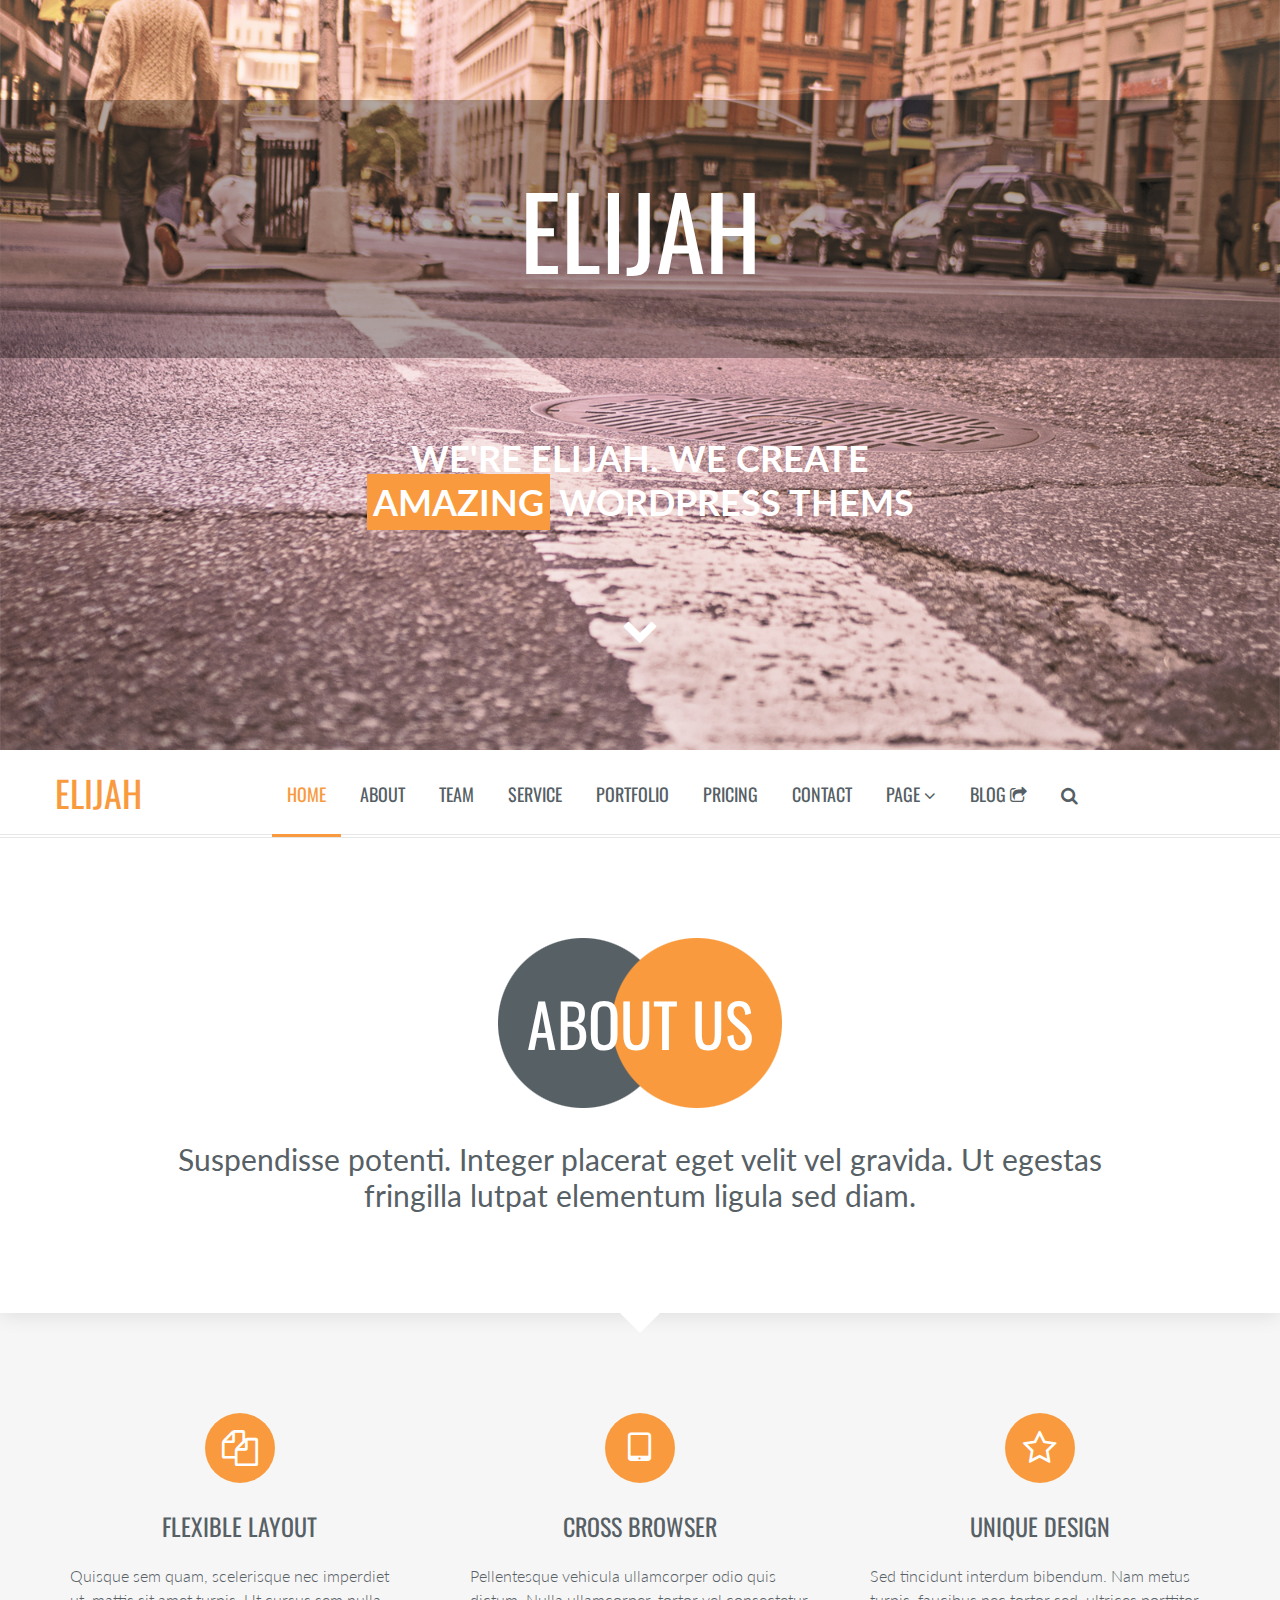
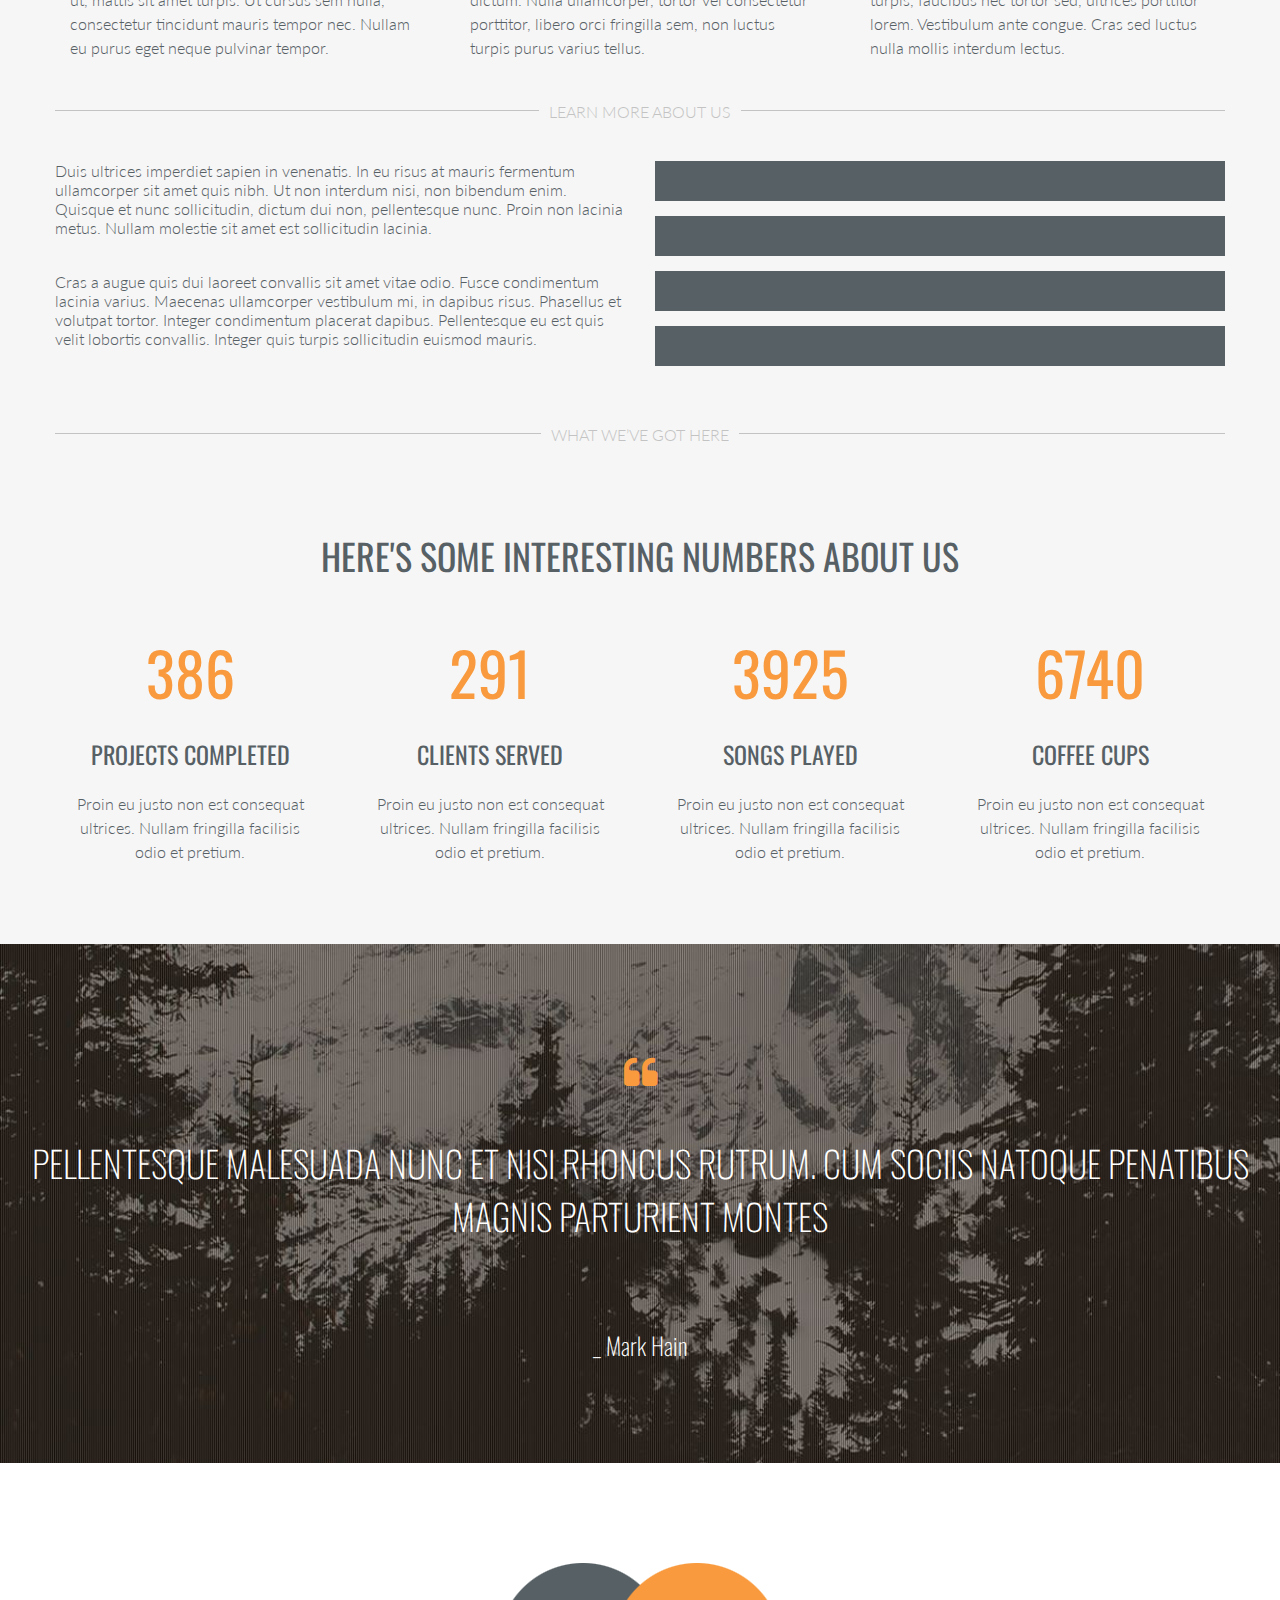
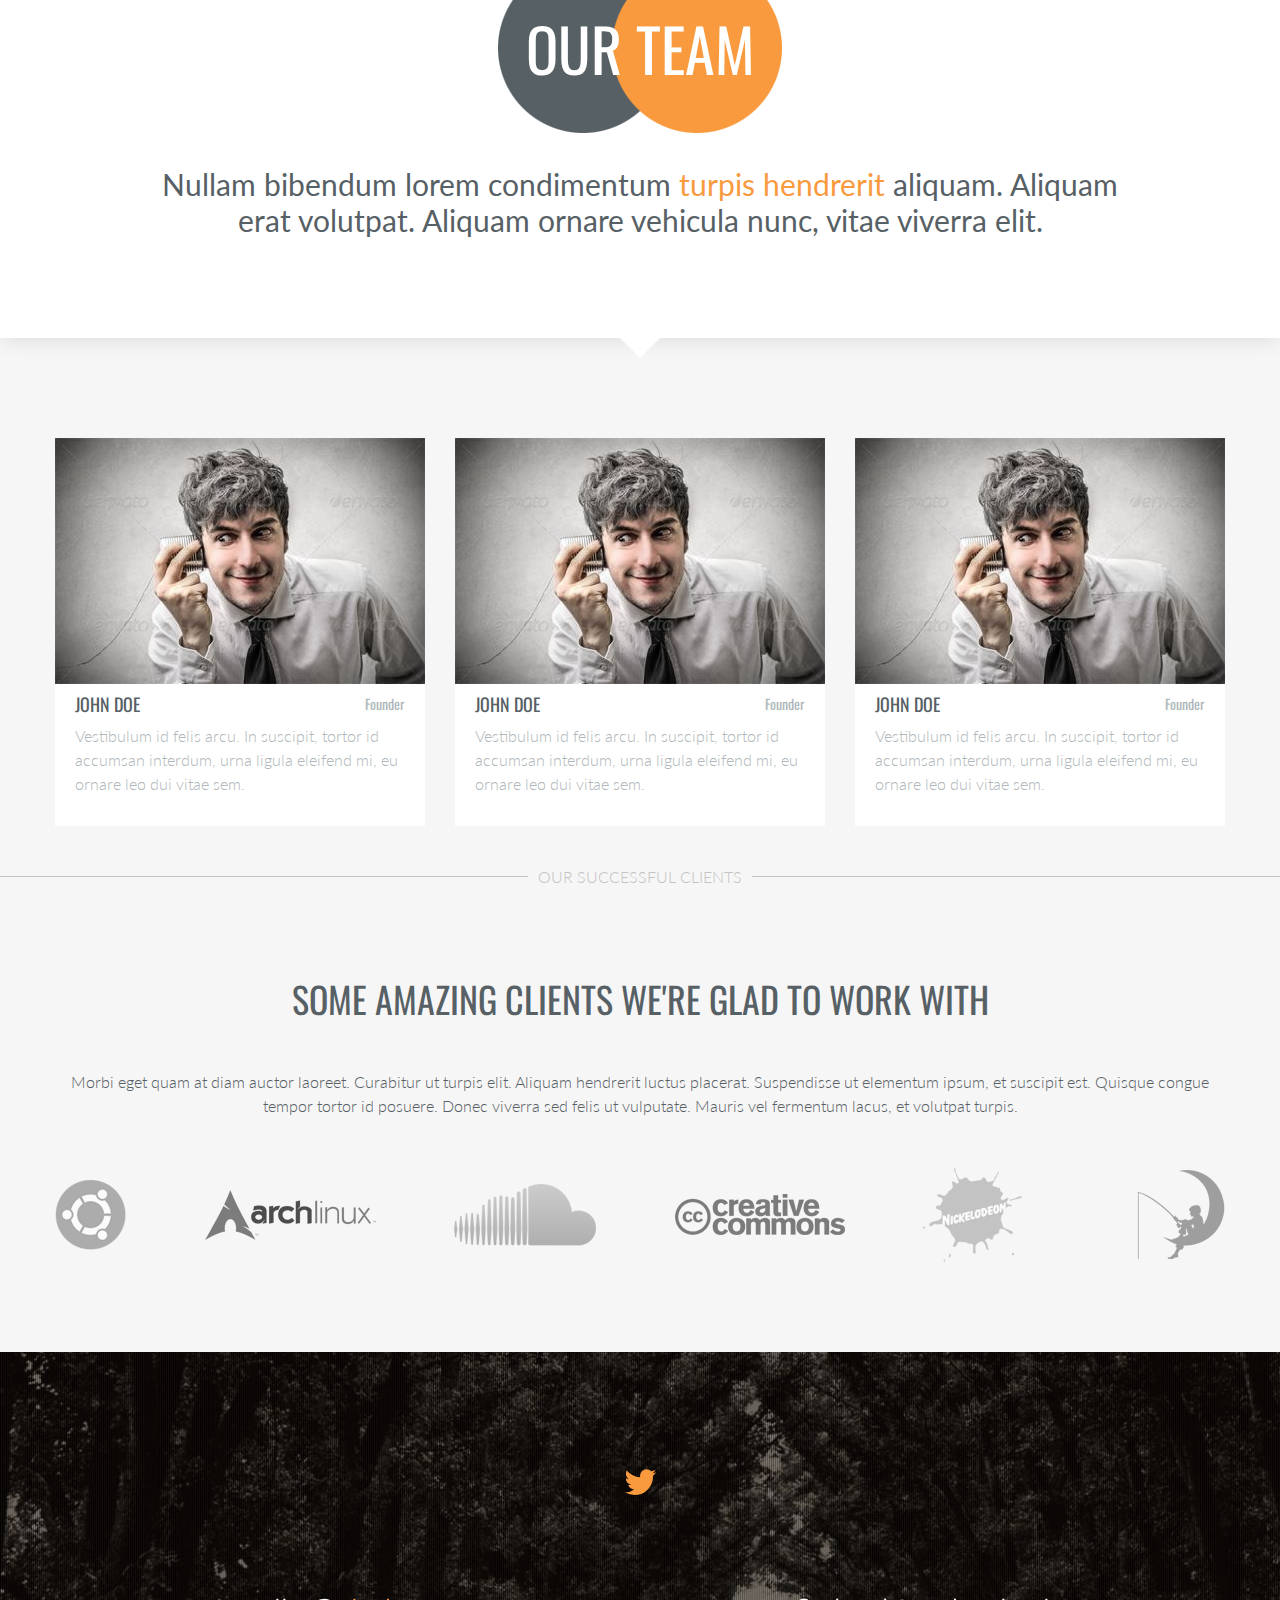
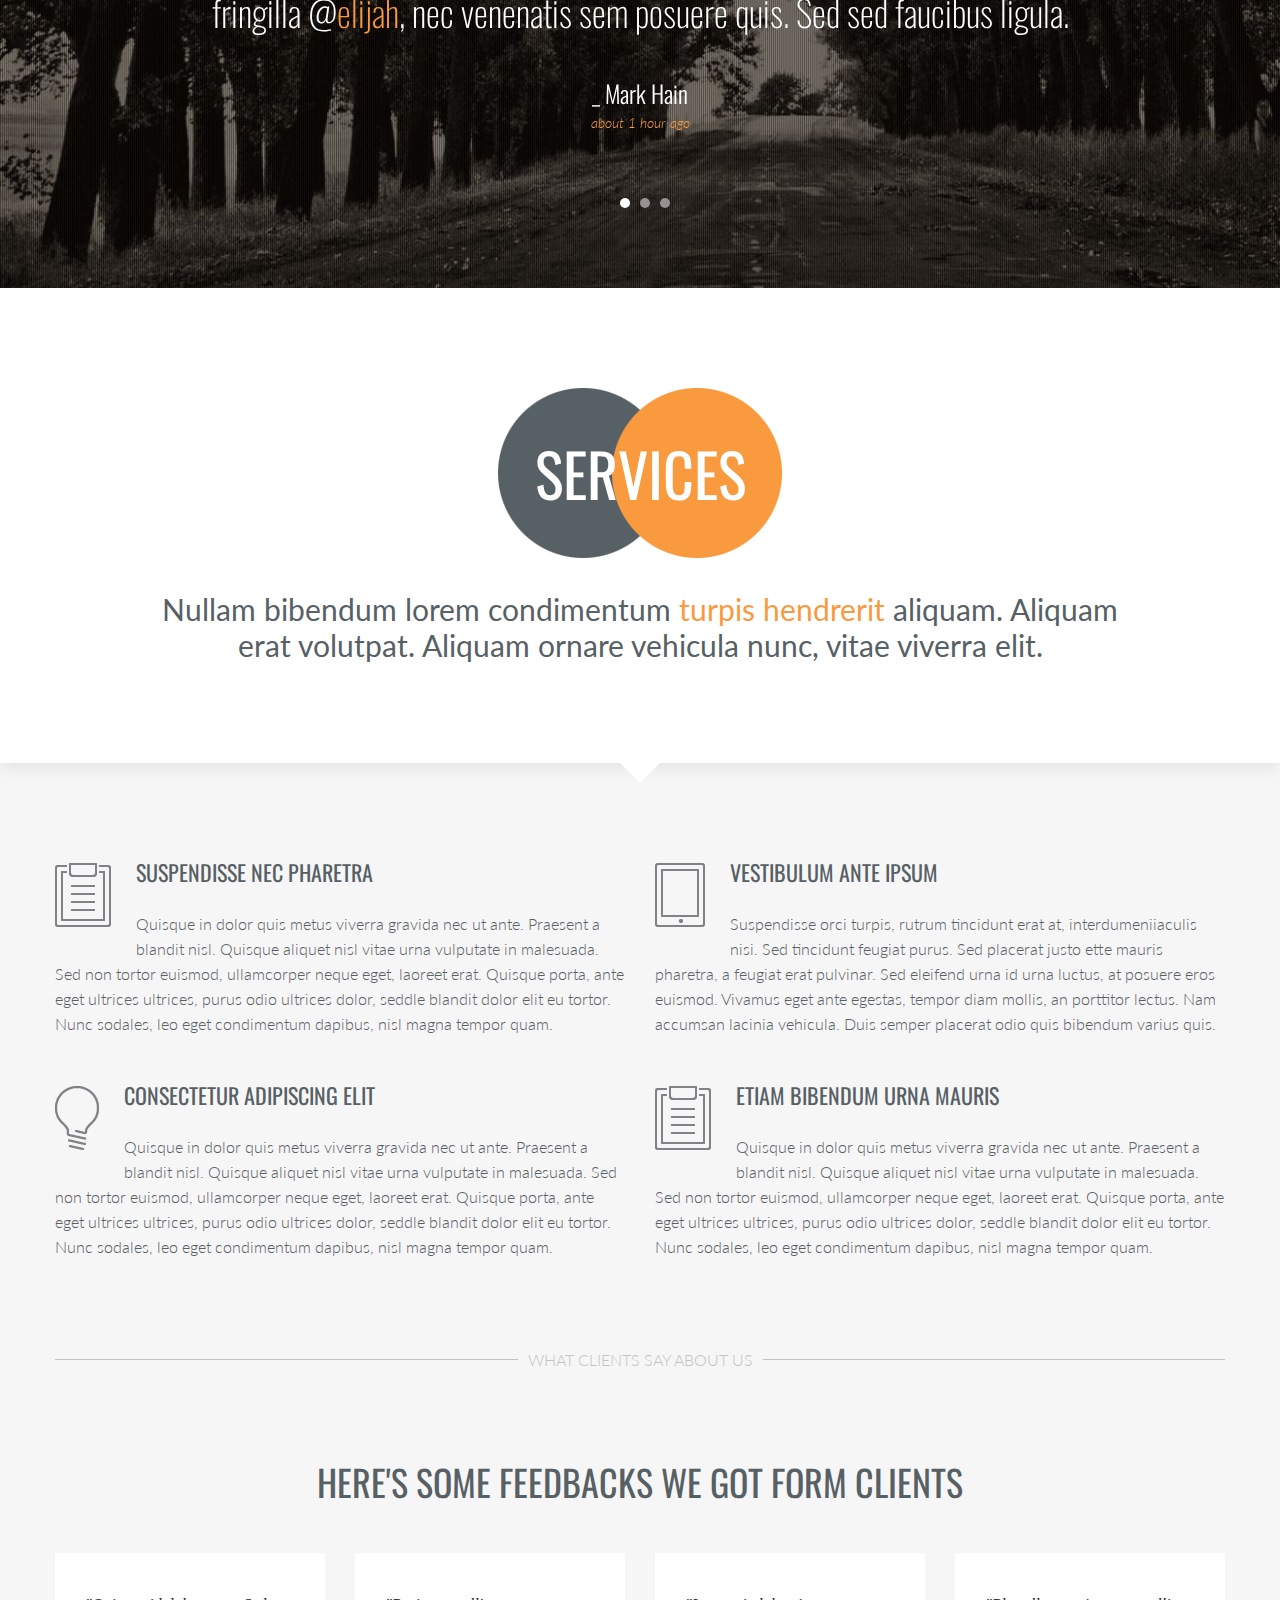
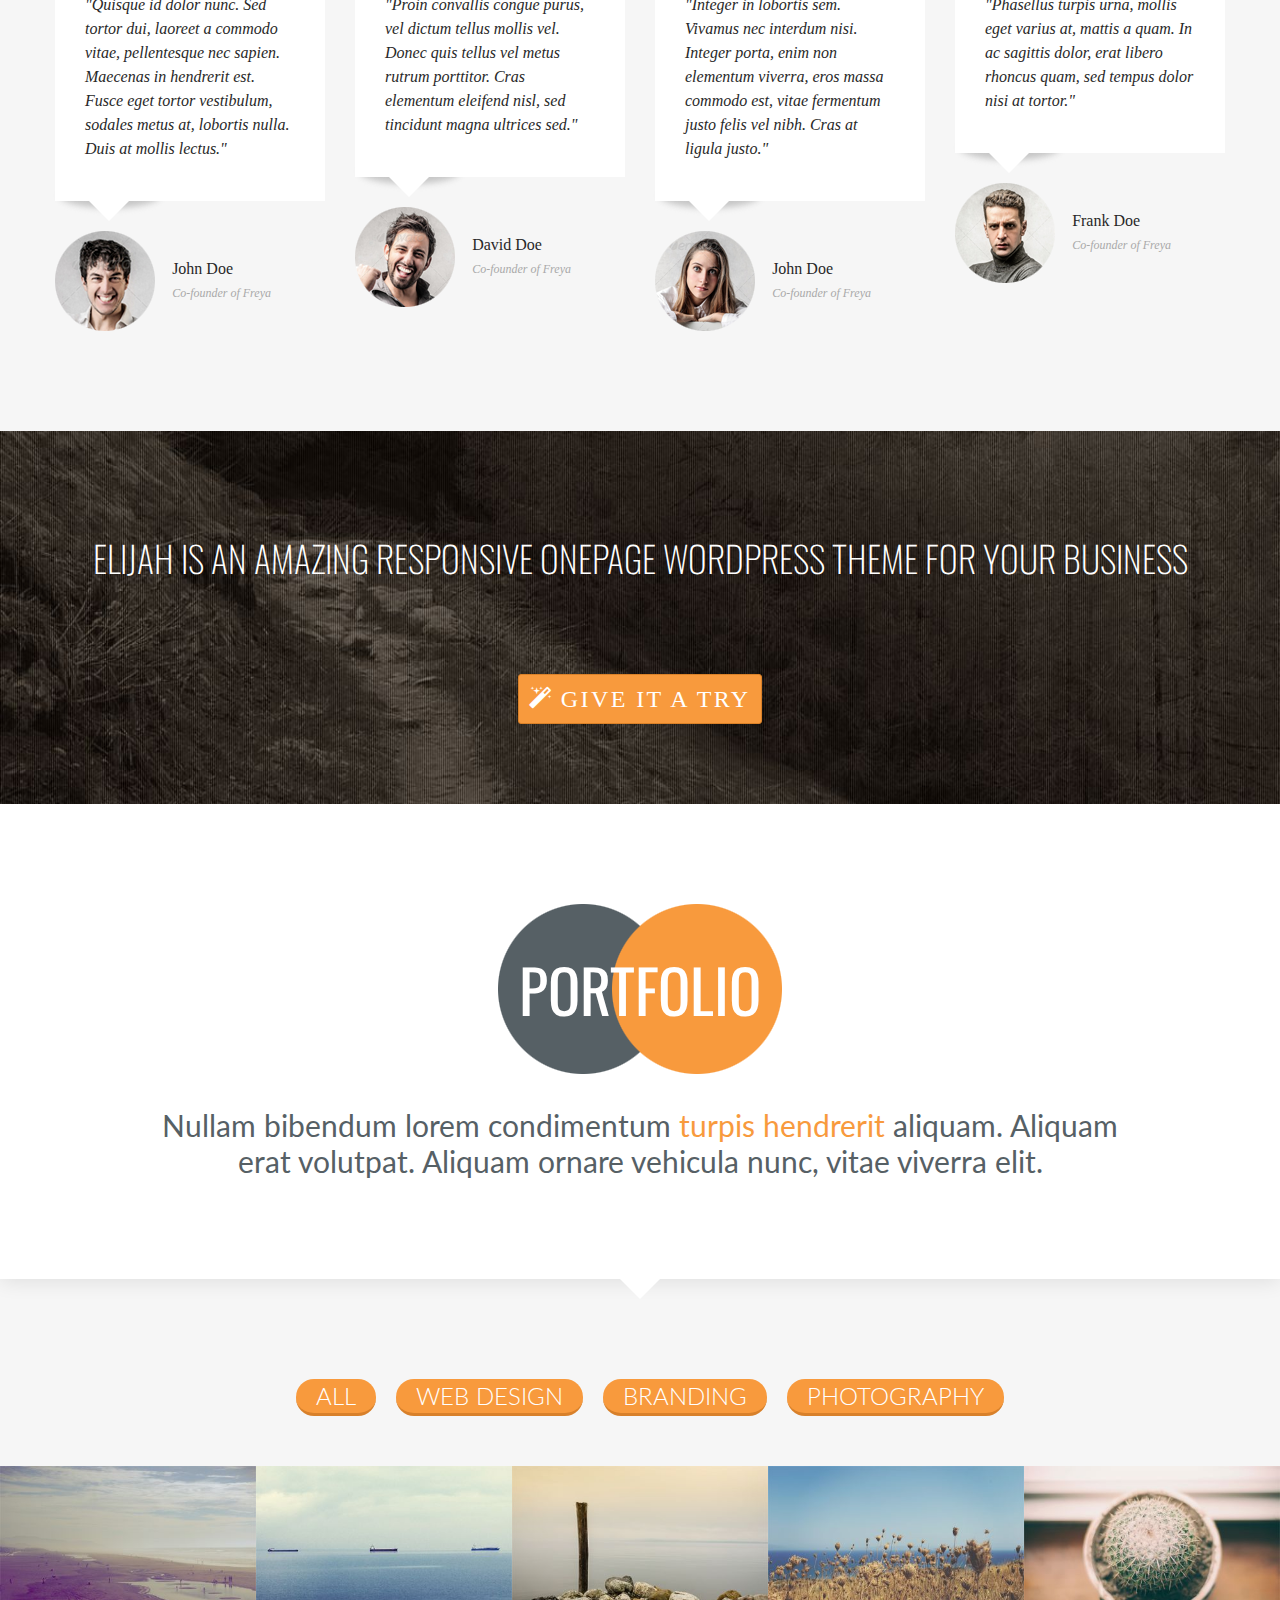
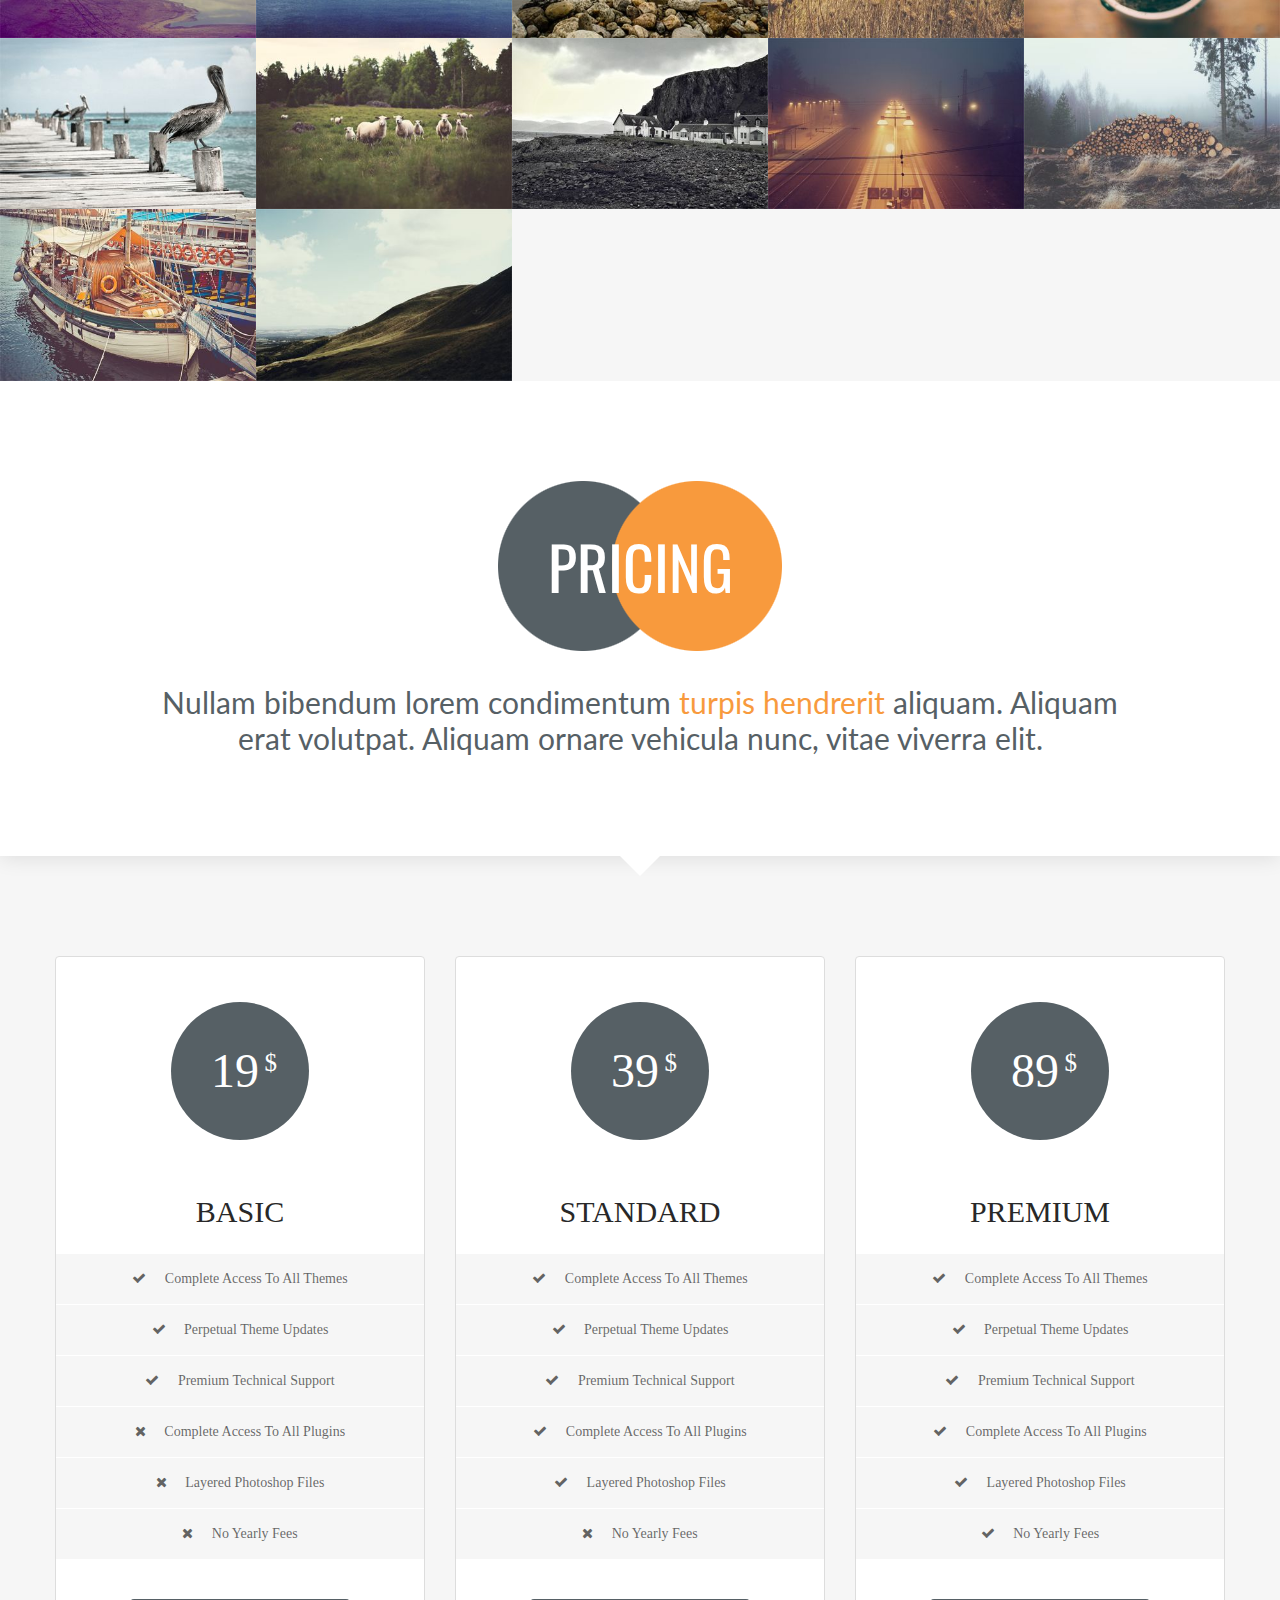
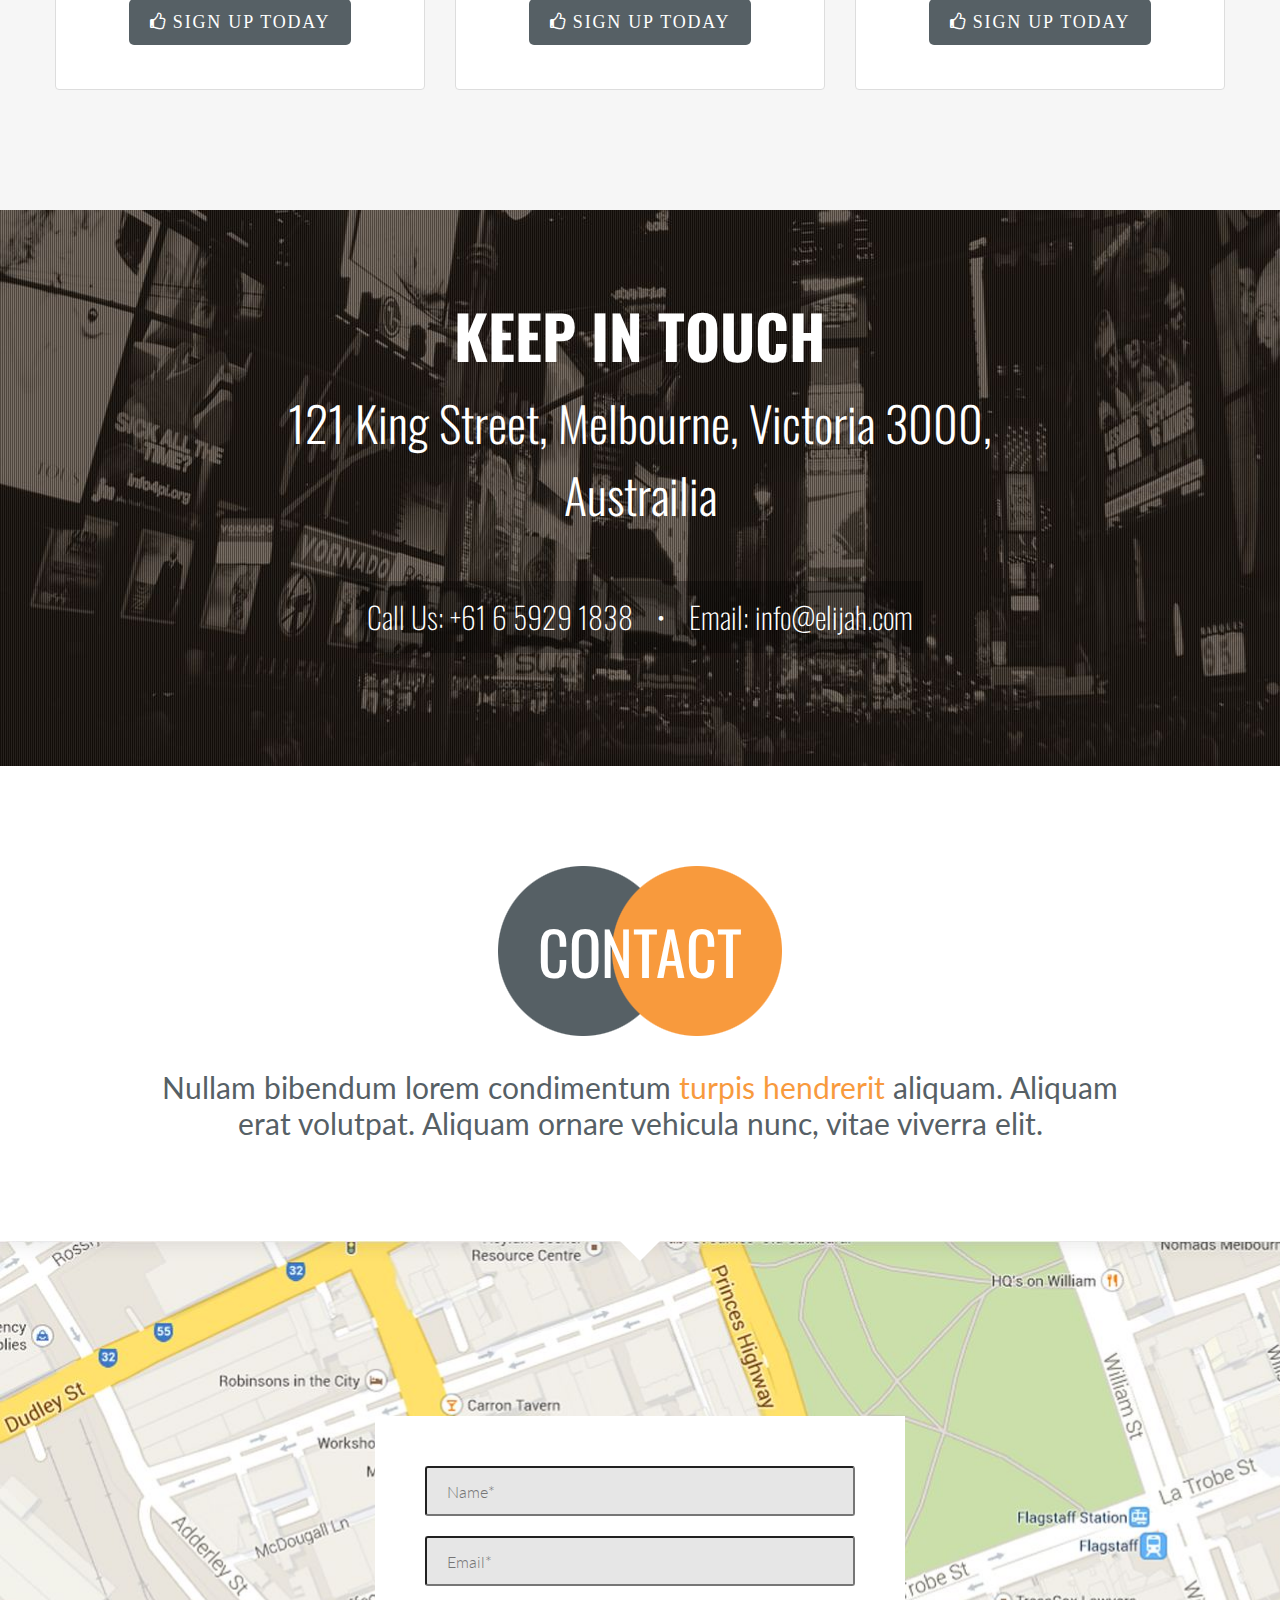
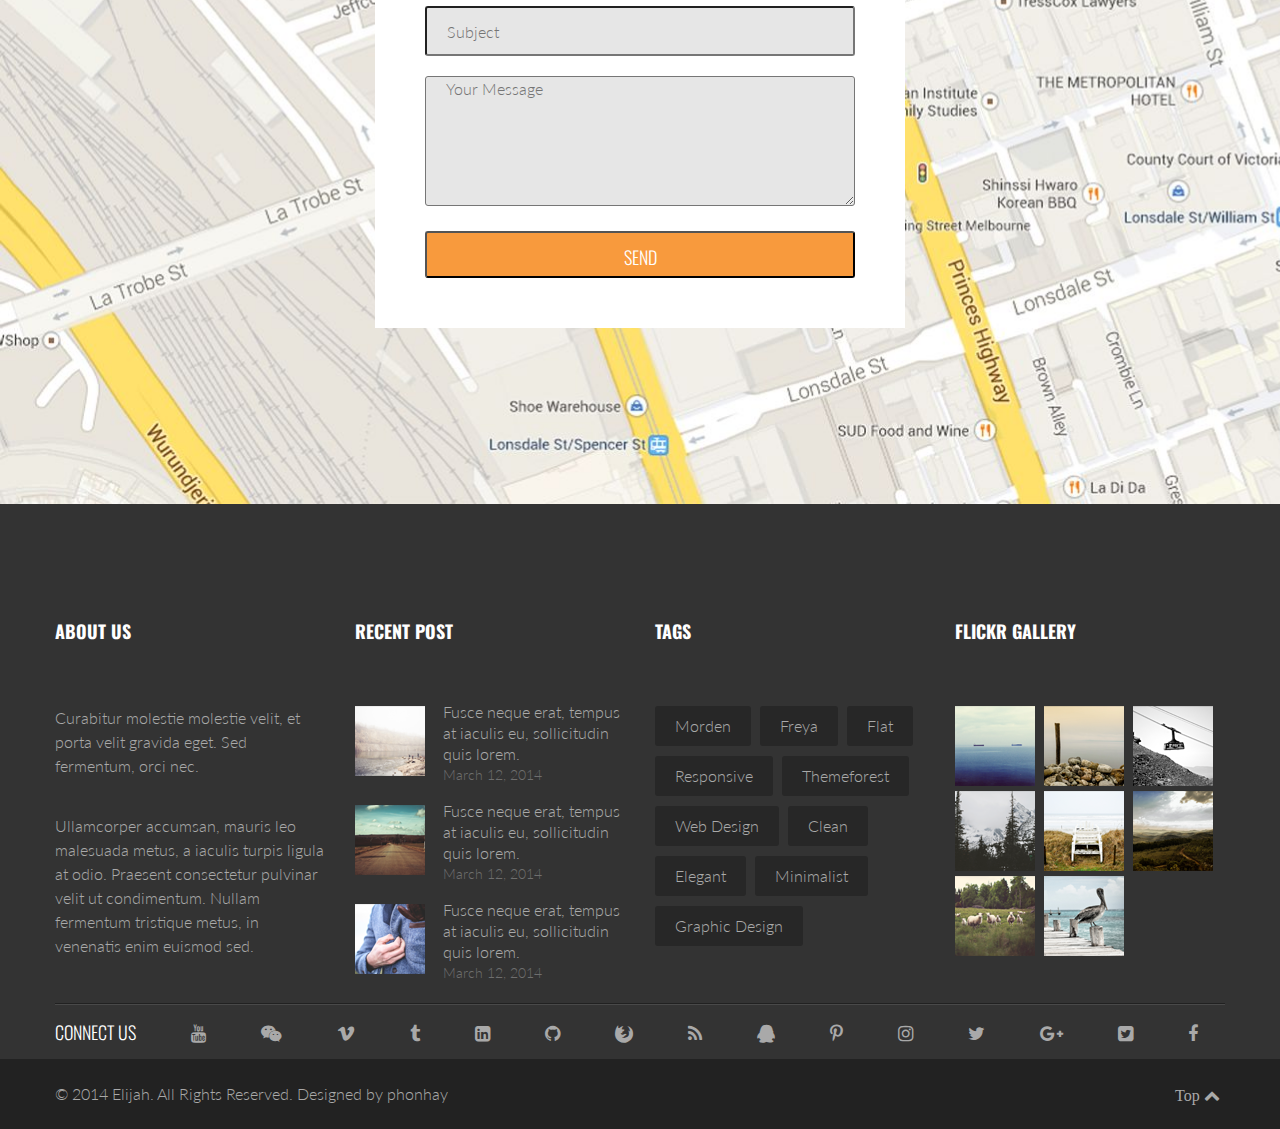
<file: homepage.html>
<!DOCTYPE html>
<html lang="en">
<head>
    <meta charset="UTF-8">
    <title>ELIJIAH</title>
    <meta name="viewport" content="width=device-width, initial-scale=1">

    <link rel="stylesheet" href="css/style.css">
    <link rel="stylesheet" href="css/slick.css">
    <link rel="stylesheet" href="css/slick-theme.css">
    <!-- Reponsiveslides -->
    <link rel="stylesheet" href="css/owl.carousel.min.css">

    <link rel="stylesheet" href="css/grid.css">
    <link rel="stylesheet" href="css/base.css">
    <link rel="stylesheet" href="css/font-awesome.min.css">
    <link href="https://fonts.googleapis.com/css?family=Oswald" rel="stylesheet">
    <link href="https://fonts.googleapis.com/css?family=Lato" rel="stylesheet">
    <link href="https://fonts.googleapis.com/css?family=Alex+Brush" rel="stylesheet">
    
    <script src="js/jquery.js"></script>
    <script src="js/isotope.pkgd.min.js"></script>
    <!-- thu vien slick Slide dong js -->
    <script src="js/slick.min.js"></script>
    <!-- Progress Bar anh dong phan tram js -->
    <script src="js/in-viewport.js"></script>
    <script src="js/numscroller-1.0.js"></script>
    <!-- thu vien slide OwlCarousel2 dong js-->
    <script src="js/owl.carousel.min.js"></script>

    <!-- Tat ca khai bao js -->
    <script src="js/all-option.js"></script>
</head>
<body>
<header class="header">
    <div class="header-top">
        <div class="logo">
            <h1><a href="#">ELIJAH</a></h1>
        </div>
        <div class="description">
            <h2>We're Elijah. We create <span><a href="#">Amazing</a></span> Wordpress thems</h2>
        </div>
        <div class="down">
            <a class="fa fa-chevron-down" aria-hidden="true" href=""></a>
        </div>
    </div>
    
    <div class="topnav-box">
        <div class="topnav">
            <div class="container">                
                <div class="logo1"><a href="#">Elijah</a></div>

                <ul class="menu">
                    <li class="button-close"><span class="btn-close fa fa-times"></span></li>
                    <li class="active"><a href="#home">Home</a></li>
                    <li><a href="#section-about">About</a></li>
                    <li><a href="#section-our-team">Team</a></li>
                    <li><a href="#section-service">Service</a></li>
                    <li><a href="#section-portfolio">Portfolio</a></li>
                    <li><a href="#section-pricing">pricing</a></li>
                    <li><a href="#section-contact">contact</a></li>
                    <li><a href="#">Page <i class="fa fa-angle-down" aria-hidden="true"></i></a></li>
                    <li><a href="#">Blog <i class="fa fa-share-square-o" aria-hidden="true"></i></a></li>
                    <li><a href="#" class="search-button1"><i class="fa fa-search" aria-hidden="true"></i></a></li>
                </ul>

                <button class="toggle-menu-btn fa fa-bars"></button>

                <div class="menu-overlay"></div>
            </div>
        </div>
    </div>
</header>

<div id="main">
    <div class="block" id="section-about">
        <div class="tittle-sub">
            <div class="container">
                <h3 class="name1"><a href="#">about us</a></h3>
                <h4>Suspendisse potenti. Integer placerat eget velit vel gravida. Ut egestas fringilla lutpat elementum ligula sed diam.</h4>
            </div>
        </div>

        <div class="container">
            <div class="row">
                <div class="col-md-4 futures">
                    <div class="future-icon"><a class="icon-future fa fa-files-o"></a></div>
                    <h3 class="future-tittle active">flexible layout</h3>
                    <p class="sub-future">Quisque sem quam, scelerisque nec imperdiet ut, mattis sit amet turpis. Ut cursus sem nulla, consectetur tincidunt mauris tempor nec. Nullam eu purus eget neque pulvinar tempor.</p>
                </div>

                <div class="col-md-4 futures">
                    <div class="future-icon"><a class="icon-future fa fa-tablet"></a></div>
                    <h3 class="future-tittle">cross browser</h3>
                    <p class="sub-future">Pellentesque vehicula ullamcorper odio quis dictum. Nulla ullamcorper, tortor vel consectetur porttitor, libero orci fringilla sem, non luctus turpis purus varius tellus.</p>
                </div>

                <div class="col-md-4 futures">
                    <div class="future-icon"><a class="icon-future fa fa-star-o"></a></div>
                    <h3 class="future-tittle">unique design</h3>
                    <p class="sub-future">Sed tincidunt interdum bibendum. Nam metus turpis, faucibus nec tortor sed, ultrices porttitor lorem. Vestibulum ante congue. Cras sed luctus nulla mollis interdum lectus.</p>
                </div>
            </div>

            <div class="learmore">
                <span>LEARN MORE ABOUT US</span>
            </div>

            <div class="row">
                <div class="col-md-6 intro">
                    <div class="intro-text">
                        Duis ultrices imperdiet sapien in venenatis. In eu risus at mauris fermentum ullamcorper sit amet quis nibh. Ut non interdum nisi, non bibendum enim. Quisque et nunc sollicitudin, dictum dui non, pellentesque nunc. Proin non lacinia metus. Nullam molestie sit amet est sollicitudin lacinia. 
                    </div>
                    <div class="intro-text">
                        Cras a augue quis dui laoreet convallis sit amet vitae odio. Fusce condimentum lacinia varius. Maecenas ullamcorper vestibulum mi, in dapibus risus. Phasellus et volutpat tortor. Integer condimentum placerat dapibus. Pellentesque eu est quis velit lobortis convallis. Integer quis turpis sollicitudin euismod mauris.
                    </div>                    
                </div>

                <div class="col-md-6 skills">
                    <ul class="skill">
                        <li>                            
                            <span class="skill-title">
                                HTMML/CSS
                                <span class="skill-value">90%</span>
                            </span>
                        </li>
                        <li>
                            <span class="skill-title">
                                Graphic Design
                                <span class="skill-value">85%</span>
                            </span>
                        </li>
                        <li>
                            <span class="skill-title">
                                Wordpress
                                <span class="skill-value">70%</span>
                            </span>
                        </li>
                        <li>
                            <span class="skill-title">
                                Web Design
                                <span class="skill-value">95%</span>
                            </span>
                        </li>
                    </ul>
                </div>
            </div>

            <div class="learmore">
                <span>WHAT WE’VE GOT HERE</span>
            </div>

            <h2 class="title-fun-fact">here's some interesting numbers about us</h2>
            <div class="row">
                <div class="col-md-3 fun-fact">
                    <h3 class="numscroller" data-min='1' data-max='386' data-delay='5' data-increment='10'>386</h3>
                    <h4 class="title-fun">PROJECTS COMPLETED</h3>
                    <p class="sub-fun">
                        Proin eu justo non est consequat ultrices. Nullam fringilla facilisis odio et pretium.
                    </p>
                </div>
                <div class="col-md-3 fun-fact">
                    <h3 class="numscroller" data-min='1' data-max='291' data-delay='5' data-increment='10'>291</h3>
                    <h4 class="title-fun">CLIENTS SERVED</h3>
                    <p class="sub-fun">
                        Proin eu justo non est consequat ultrices. Nullam fringilla facilisis odio et pretium.
                    </p>
                </div>
                <div class="col-md-3 fun-fact">
                    <h3 class="numscroller" data-min='1' data-max='3925' data-delay='5' data-increment='30'>3925</h3>
                    <h4 class="title-fun">SONGS PLAYED</h3>
                    <p class="sub-fun">
                        Proin eu justo non est consequat ultrices. Nullam fringilla facilisis odio et pretium.
                    </p>
                </div>
                <div class="col-md-3 fun-fact">
                    <h3 class="numscroller" data-min='1' data-max='6740' data-delay='5' data-increment='30'>6740</h3>
                    <h4 class="title-fun">COFFEE CUPS</h3>
                    <p class="sub-fun">
                        Proin eu justo non est consequat ultrices. Nullam fringilla facilisis odio et pretium.
                    </p>
                </div>
            </div>

        </div>

        <div class="quote">
            <div class="icon-quote"><span class="fa fa-quote-left"></span></div>
            <h3 class="sub-quote">PELLENTESQUE MALESUADA NUNC ET NISI RHONCUS RUTRUM. CUM SOCIIS NATOQUE PENATIBUS MAGNIS PARTURIENT MONTES</h3>
            <div class="author-quote">_ Mark Hain</div>
        </div>
    </div>

    <div class="block" id="section-our-team">
        <div class="tittle-sub">
            <div class="container">
                <h3 class="name1"><a href="#">our team</a></h3>
                <h4>Nullam bibendum lorem condimentum <span>turpis hendrerit</span> aliquam. Aliquam erat volutpat. Aliquam ornare vehicula nunc, vitae viverra elit.</h4>
            </div>
        </div>

        <div class="container">
            <div class="row">    
                <div class="col-md-4">
                    <div class="member-item">
                        <div class="member-avatar">
                            <a href="#" class="aaaa"><img src="image/avatar.jpg" alt="title-image"></a>
                            <a class="member-view" href="#" >view profile</a>
                        </div>
                        <div class="member-content">
                            <div class="member-info">
                                <h3 class="member-name"><a href="#">JOHN DOE</a></h3>
                                <span class="member-position">Founder</span>
                            </div>
                            <p class="member-des">Vestibulum id felis arcu. In suscipit, tortor id accumsan interdum, urna ligula eleifend mi, eu ornare leo dui vitae sem.</p>
                        </div>
                    </div>
                </div>
                <div class="col-md-4">
                    <div class="member-item">
                        <div class="member-avatar">
                            <a href="#" class="aaaa"><img src="image/avatar.jpg" alt="title-image"></a>
                            <a class="member-view" href="#" >view profile</a>
                        </div>
                        <div class="member-content">
                            <div class="member-info">
                                <h3 class="member-name"><a href="#">JOHN DOE</a></h3>
                                <span class="member-position">Founder</span>
                            </div>
                            <p class="member-des">Vestibulum id felis arcu. In suscipit, tortor id accumsan interdum, urna ligula eleifend mi, eu ornare leo dui vitae sem.</p>
                        </div>
                    </div>
                </div>
                <div class="col-md-4">
                    <div class="member-item">
                        <div class="member-avatar">
                            <a href="#" class="aaaa"><img src="image/avatar.jpg" alt="title-image"></a>
                            <a class="member-view" href="#" >view profile</a>
                        </div>
                        </div>
                        <div class="member-content">
                            <div class="member-info">
                                <h3 class="member-name"><a href="#">JOHN DOE</a></h3>
                                <span class="member-position">Founder</span>
                            </div>
                            <p class="member-des">Vestibulum id felis arcu. In suscipit, tortor id accumsan interdum, urna ligula eleifend mi, eu ornare leo dui vitae sem.</p>
                        </div>
                    </div>
                </div>
            </div>

            <div class="learmore">
                <span>OUR SUCCESSFUL CLIENTS</span>
            </div>

            <div class="container">
                <h2 class="title-fun-fact">Some amazing clients we're glad to work with</h2>
                <h3 class="title-sub">Morbi eget quam at diam auctor laoreet. Curabitur ut turpis elit. Aliquam hendrerit luctus placerat. Suspendisse ut elementum ipsum, et suscipit est. Quisque congue tempor tortor id posuere. Donec viverra sed felis ut vulputate. Mauris vel fermentum lacus, et volutpat turpis.</h3>            
                <div class="partner">
                    <div class="partner-item">
                        <a href="#"><img src="image/ubuntu.png" alt="title-image"></a>
                        <span class="partner-tooltip">ubuntu</span>
                    </div>
                    <div class="partner-item">
                        <a href="#"><img src="image/archlinux.png" alt="title-image"></a>
                        <span class="partner-tooltip">archlinux</span>
                    </div>
                    <div class="partner-item">
                        <a href="#"><img src="image/soundcloud.png" alt="title-image"></a>
                        <span class="partner-tooltip">soundcloud</span>
                    </div>
                    <div class="partner-item">
                        <a href="#"><img src="image/creative-common.png" alt="title-image"></a>
                        <span class="partner-tooltip">creative-common</span>
                    </div>
                    <div class="partner-item">
                        <a href="#"><img src="image/nickelodeon.png" alt="title-image"></a>
                        <span class="partner-tooltip">nickelodeon</span>
                    </div>
                    <div class="partner-item">
                        <a href="#"><img src="image/dreamworks.png" alt="title-image"></a>
                        <span class="partner-tooltip">dreamworks</span>
                    </div>
                </div>
            </div>
        </div>

        <!-- <div class="testimonial-carousel">
            <div class="quote twitter-quote">
                <div class="icon-quote twitter-icon"><span class="fa fa-twitter"></span></div>
                <h3 class="sub-quote">fringilla @<a href="#"><span>elijah<span></a>, nec venenatis sem posuere quis. Sed sed faucibus ligula.</h3>
                <div class="author-quote twitter-author">_ Mark Hain</div>
                <span class="time-quote">about 1 hour ago</span>
            </div>
            <div class="quote twitter-quote">
                <div class="icon-quote twitter-icon"><span class="fa fa-twitter"></span></div>
                <h3 class="sub-quote">fringilla @<a href="#"><span>elijah<span></a>, nec venenatis sem posuere quis. Sed sed faucibus ligula.</h3>
                <div class="author-quote twitter-author">_ Mark Hain</div>
                <span class="time-quote">about 1 hour ago</span>
            </div>
            <div class="quote twitter-quote">
                <div class="icon-quote twitter-icon"><span class="fa fa-twitter"></span></div>
                <h3 class="sub-quote">fringilla @<a href="#"><span>elijah<span></a>, nec venenatis sem posuere quis. Sed sed faucibus ligula.</h3>
                <div class="author-quote twitter-author">_ Mark Hain</div>
                <span class="time-quote">about 1 hour ago</span>
            </div>
        </div> -->

        <div class="owl-carousel owl-theme">
            <div class="twitter-quote">
                <div class="icon-quote twitter-icon"><span class="fa fa-twitter"></span></div>
                <h3 class="sub-quote">fringilla @<a href="#"><span>elijah<span></a>, nec venenatis sem posuere quis. Sed sed faucibus ligula.</h3>
                <div class="author-quote twitter-author">_ Mark Hain</div>
                <span class="time-quote">about 1 hour ago</span>
            </div>
            <div class="twitter-quote">
                <div class="icon-quote twitter-icon"><span class="fa fa-twitter"></span></div>
                <h3 class="sub-quote">fringilla @<a href="#"><span>elijah<span></a>, nec venenatis sem posuere quis. Sed sed faucibus ligula.</h3>
                <div class="author-quote twitter-author">_ Mark Hain</div>
                <span class="time-quote">about 1 hour ago</span>
            </div>
            <div class="twitter-quote">
                <div class="icon-quote twitter-icon"><span class="fa fa-twitter"></span></div>
                <h3 class="sub-quote">fringilla @<a href="#"><span>elijah<span></a>, nec venenatis sem posuere quis. Sed sed faucibus ligula.</h3>
                <div class="author-quote twitter-author">_ Mark Hain</div>
                <span class="time-quote">about 1 hour ago</span>
            </div>
        </div>
    </div>

    <div class="block" id="section-service">
        <div class="tittle-sub">
            <div class="container">
                <h3 class="name1"><a href="#">services</a></h3>
                <h4>Nullam bibendum lorem condimentum <span>turpis hendrerit</span> aliquam. Aliquam erat volutpat. Aliquam ornare vehicula nunc, vitae viverra elit.</h4>
            </div>
        </div>

        <div class="container">
            <div class="row">    
                <div class="col-md-6">
                    <div class="services-item">
                        <div class="service-icon"><img src="image/i-clipboard.png" alt="title-image"></div>
                        <h3 class="service-name">SUSPENDISSE NEC PHARETRA</h3>
                        <span class="service-info">Quisque in dolor quis metus viverra gravida nec ut ante. Praesent a blandit nisl. Quisque aliquet nisl vitae urna vulputate in malesuada. Sed non tortor euismod, ullamcorper neque eget, laoreet erat. Quisque porta, ante eget ultrices ultrices, purus odio ultrices dolor, seddle blandit dolor elit eu tortor. Nunc sodales, leo eget condimentum dapibus, nisl magna tempor quam.</span>
                    </div>

                    <div class="services-item">
                        <div class="service-icon"><img src="image/i-lightbulb.png" alt="title-image"></div>
                        <h3 class="service-name">CONSECTETUR ADIPISCING ELIT</h3>
                        <span class="service-info">Quisque in dolor quis metus viverra gravida nec ut ante. Praesent a blandit nisl. Quisque aliquet nisl vitae urna vulputate in malesuada. Sed non tortor euismod, ullamcorper neque eget, laoreet erat. Quisque porta, ante eget ultrices ultrices, purus odio ultrices dolor, seddle blandit dolor elit eu tortor. Nunc sodales, leo eget condimentum dapibus, nisl magna tempor quam.</span>
                    </div>
                </div>

                <div class="col-md-6">
                    <div class="services-item">
                        <div class="service-icon"><img src="image/i-tablet.png" alt="title-image"></div>
                        <h3 class="service-name">VESTIBULUM ANTE IPSUM</h3>
                        <span class="service-info">Suspendisse orci turpis, rutrum tincidunt erat at, interdumeniiaculis nisi. Sed tincidunt feugiat purus. Sed placerat justo ette mauris pharetra, a feugiat erat pulvinar. Sed eleifend urna id urna luctus, at posuere eros euismod. Vivamus eget ante egestas, tempor diam mollis, an porttitor lectus. Nam accumsan lacinia vehicula. Duis semper placerat odio quis bibendum varius quis.</span>
                    </div>
                    
                    <div class="services-item">
                        <div class="service-icon"><img src="image/i-clipboard.png" alt="title-image"></div>
                        <h3 class="service-name">ETIAM BIBENDUM URNA MAURIS</h3>
                        <span class="service-info">Quisque in dolor quis metus viverra gravida nec ut ante. Praesent a blandit nisl. Quisque aliquet nisl vitae urna vulputate in malesuada. Sed non tortor euismod, ullamcorper neque eget, laoreet erat. Quisque porta, ante eget ultrices ultrices, purus odio ultrices dolor, seddle blandit dolor elit eu tortor. Nunc sodales, leo eget condimentum dapibus, nisl magna tempor quam.</span>
                    </div>
                </div>
            </div>

            <div class="learmore">
                <span>WHAT CLIENTS SAY ABOUT US</span>
            </div>

            <h2 class="title-fun-fact">here's some feedbacks we got form clients</h2>
                        
            <div class="row">
                <div class="col-md-3">
                    <div class="testimonial-item">
                        <div class="testimonial-text">
                            <p>"Quisque id dolor nunc. Sed tortor dui, laoreet a commodo vitae, pellentesque nec sapien. Maecenas in hendrerit est. Fusce eget tortor vestibulum, sodales metus at, lobortis nulla. Duis at mollis lectus."</p>
                        </div>
                        <div class="testimonial">
                            <div class="testimonial-avatar">
                                <img src="image/avatar1.png" alt="title-image">
                            </div>
                            <div class="testimonial-info">
                                <strong class="testimonial-info-name">John Doe</strong>
                                <span class="testimonial-info-position">Co-founder of Freya</span>
                            </div>
                        </div>
                    </div>
                </div>
                <div class="col-md-3">
                    <div class="testimonial-item">
                        <div class="testimonial-text">
                            <p>"Proin convallis congue purus, vel dictum tellus mollis vel. Donec quis tellus vel metus rutrum porttitor. Cras elementum eleifend nisl, sed tincidunt magna ultrices sed."</p>
                        </div>
                        <div class="testimonial">
                            <div class="testimonial-avatar">
                                <img src="image/avatar2.png" alt="title-image">
                            </div>
                            <div class="testimonial-info">
                                <strong class="testimonial-info-name">David Doe</strong>
                                <span class="testimonial-info-position">Co-founder of Freya</span>
                            </div>
                        </div>
                    </div>
                </div>
                <div class="col-md-3">
                    <div class="testimonial-item">
                        <div class="testimonial-text">
                            <p>"Integer in lobortis sem. Vivamus nec interdum nisi. Integer porta, enim non elementum viverra, eros massa commodo est, vitae fermentum justo felis vel nibh. Cras at ligula justo."</p>
                        </div>
                        <div class="testimonial">
                            <div class="testimonial-avatar">
                                <img src="image/avatar3.png" alt="title-image">
                            </div>
                            <div class="testimonial-info">
                                <strong class="testimonial-info-name">John Doe</strong>
                                <span class="testimonial-info-position">Co-founder of Freya</span>
                            </div>
                        </div>
                    </div>
                </div>
                <div class="col-md-3">
                    <div class="testimonial-item">
                        <div class="testimonial-text">
                            <p>"Phasellus turpis urna, mollis eget varius at, mattis a quam. In ac sagittis dolor, erat libero rhoncus quam, sed tempus dolor nisi at tortor."</p>
                        </div>
                        <div class="testimonial">
                            <div class="testimonial-avatar">
                                <img src="image/avatar4.png" alt="title-image">
                            </div>
                            <div class="testimonial-info">
                                <strong class="testimonial-info-name">Frank Doe</strong>
                                <span class="testimonial-info-position">Co-founder of Freya</span>
                            </div>
                        </div>
                    </div>
                </div>
            </div>
        </div>

        <div class="quote magic">
            <h3 class="sub-quote">ELIJAH IS AN AMAZING RESPONSIVE ONEPAGE WORDPRESS THEME FOR YOUR BUSINESS</h3>
            <a href="#"><span class="fa fa-magic"></span>GIVE IT A TRY</a>
        </div>
    </div>

    <div class="block" id="section-portfolio">
        <div class="tittle-sub">
            <div class="container">
                <h3 class="name1"><a href="#">portfolio</a></h3>
                <h4>Nullam bibendum lorem condimentum <span>turpis hendrerit</span> aliquam. Aliquam erat volutpat. Aliquam ornare vehicula nunc, vitae viverra elit.</h4>
            </div>
        </div>

        <div class="portfolio-grid">
            <div class="container">
                <div class="portfolio-nav">
                    <a href="#" class="portfolio-button" data-filter="*">ALL</a>
                    <a href="#" class="portfolio-button" data-filter="web-design">WEB DESIGN</a>
                    <a href="#" class="portfolio-button" data-filter="branding">BRANDING</a>
                    <a href="#" class="portfolio-button" data-filter="photography">PHOTOGRAPHY</a>
                </div>
            </div>

            <div class="portfolio-content">
                <a class="por-item web-design photography" href="#"><img src="image/img1.jpg" alt="title-image"></a>
                <a class="por-item photography" href="#"><img src="image/img2.jpg" alt="title-image"></a>
                <a class="por-item branding" href="#"><img src="image/img3.jpg" alt="title-image"></a>
                <a class="por-item branding" href="#"><img src="image/img4.jpg" alt="title-image"></a>
                <a class="por-item web-design branding" href="#"><img src="image/img5.jpg" alt="title-image"></a>
                <a class="por-item photography" href="#"><img src="image/img6.jpg" alt="title-image"></a>
                <a class="por-item web-design" href="#"><img src="image/img7.jpg" alt="title-image"></a>
                <a class="por-item photography branding" href="#"><img src="image/img8.jpg" alt="title-image"></a>
                <a class="por-item branding" href="#"><img src="image/img9.jpg" alt="title-image"></a>
                <a class="por-item web-design branding" href="#"><img src="image/img10.jpg" alt="title-image"></a>
                <a class="por-item web-design photography" href="#"><img src="image/img11.jpg" alt="title-image"></a>
                <a class="por-item web-design photography branding" href="#"><img src="image/img12.jpg" alt="title-image"></a>
            </div>
        </div>
    </div>

    <div class="block" id="section-pricing">
        <div class="tittle-sub">
            <div class="container">
                <h3 class="name1"><a href="#">pricing</a></h3>
                <h4>Nullam bibendum lorem condimentum <span>turpis hendrerit</span> aliquam. Aliquam erat volutpat. Aliquam ornare vehicula nunc, vitae viverra elit.</h4>
            </div>
        </div>

        <div class="container">
            <div class="row">
                <div class="col-md-4">
                    <div class="pricing-item">
                        <div class="pri-head">
                            <div class="pri-unit">
                                <strong>19<span>$</span></strong>
                            </div>
                            <div class="pri-name">
                                BASIC
                            </div>
                        </div>
                        <ul class="pri-content">
                            <li><span class="stick fa fa-check"></span> Complete Access To All Themes </li>
                            <li><span class="stick fa fa-check"></span> Perpetual Theme Updates </li>
                            <li><span class="stick fa fa-check"></span> Premium Technical Support </li>
                            <li><span class="stick fa fa-times"></span> Complete Access To All Plugins </li>
                            <li><span class="stick fa fa-times"></span> Layered Photoshop Files </li>
                            <li><span class="stick fa fa-times"></span> No Yearly Fees </li>
                        </ul>
                        <div class="price">
                            <a href="#" class="pri-sign">
                                <span class="stick-like fa fa-thumbs-o-up"></span> SIGN UP TODAY
                            </a>
                        </div>
                    </div>
                </div>
                <div class="col-md-4">
                    <div class="pricing-item">
                        <div class="pri-head">
                            <div class="pri-unit">
                                <strong>39<span>$</span></strong>
                            </div>
                            <div class="pri-name">
                                STANDARD
                            </div>
                        </div>
                        <ul class="pri-content">
                            <li><span class="stick fa fa-check"></span> Complete Access To All Themes </li>
                            <li><span class="stick fa fa-check"></span> Perpetual Theme Updates </li>
                            <li><span class="stick fa fa-check"></span> Premium Technical Support </li>
                            <li><span class="stick fa fa-check"></span> Complete Access To All Plugins </li>
                            <li><span class="stick fa fa-check"></span> Layered Photoshop Files </li>
                            <li><span class="stick fa fa-times"></span> No Yearly Fees </li>
                        </ul>
                        <div class="price">
                            <a href="#" class="pri-sign">
                                <span class="stick-like fa fa-thumbs-o-up"></span> SIGN UP TODAY
                            </a>
                        </div>
                    </div>
                </div>
                <div class="col-md-4">
                    <div class="pricing-item">
                        <div class="pri-head">
                            <div class="pri-unit">
                                <strong>89<span>$</span></strong>
                            </div>
                            <div class="pri-name">
                                PREMIUM
                            </div>
                        </div>
                        <ul class="pri-content">
                            <li><span class="stick fa fa-check"></span> Complete Access To All Themes </li>
                            <li><span class="stick fa fa-check"></span> Perpetual Theme Updates </li>
                            <li><span class="stick fa fa-check"></span> Premium Technical Support </li>
                            <li><span class="stick fa fa-check"></span> Complete Access To All Plugins </li>
                            <li><span class="stick fa fa-check"></span> Layered Photoshop Files </li>
                            <li><span class="stick fa fa-check"></span> No Yearly Fees </li>
                        </ul>
                        <div class="price">
                            <a href="#" class="pri-sign">
                                <span class="stick-like fa fa-thumbs-o-up"></span> SIGN UP TODAY
                            </a>
                        </div>
                    </div>
                </div>
            </div>
        </div>

        <div class="pricing-info">
            <h3 class="pricing-title">KEEP IN TOUCH</h3>
            <h4 class="pricing-adress">121 King Street, Melbourne, Victoria 3000, Austrailia</h4>
            <div class="pricing-contact">
                <a href="#">Call Us: +61 6 5929 1838</a>
                <span>&bull;</span>
                <a href="#">Email: info@elijah.com</a>
            </div>
        </div>
    </div>

    <div class="block" id="section-contact">
        <div class="tittle-sub">
            <div class="container">
                <h3 class="name1"><a href="#">contact</a></h3>
                <h4>Nullam bibendum lorem condimentum <span>turpis hendrerit</span> aliquam. Aliquam erat volutpat. Aliquam ornare vehicula nunc, vitae viverra elit.</h4>
            </div>
        </div>

        <div class="contact-map">
            <form class="contact-form" action="">
                <label for="" class="form">
                    <input type="text" placeholder="Name*" required>
                </label>
                <label for="email" class="form">
                    <input type="email" placeholder="Email*" required>
                </label>
                <label for="" class="form">
                    <input type="text" placeholder="Subject">
                </label>
                <label for="" class="form">
                    <textarea placeholder="Your Message"></textarea>
                </label>
                <button type="submit">SEND</button>
            </form>
        </div>
    </div>        
</div>

<footer class="footer">
    <div class="footer-widget">
        <div class="container">
            <div class="row-ft">
                <div class="row">
                    <div class="col-md-3 content-ft">
                        <h3 class="widget-title">About Us</h3>
                        <div class="site-info">
                            <p>Curabitur molestie molestie velit, et porta velit gravida eget. Sed fermentum, orci nec.</p>
                            <p>Ullamcorper accumsan, mauris leo malesuada metus, a iaculis turpis ligula at odio. Praesent consectetur pulvinar velit ut condimentum. Nullam fermentum tristique metus, in venenatis enim euismod sed.</p>
                        </div>
                    </div>
                    <div class="col-md-3 content-ft">
                        <h3 class="widget-title">Recent Post</h3>
                        <dl class="recent-post">
                            <div class="post-re">
                                <a href="#"><img src="image/ft.png" alt="title-image"></a>
                                <div class="posts">
                                    <dt>
                                        <a href="#">Fusce neque erat, tempus at iaculis eu, sollicitudin quis lorem.</a>
                                    </dt>
                                    <dd>
                                        March 12, 2014
                                    </dd>
                                </div>
                            </div>
                            <div class="post-re">
                                <a href="#"><img src="image/ft2.png" alt="title-image"></a>
                                <div class="posts">
                                    <dt>
                                        <a href="#">Fusce neque erat, tempus at iaculis eu, sollicitudin quis lorem.</a>
                                    </dt>
                                    <dd>
                                        March 12, 2014
                                    </dd>
                                </div>
                            </div>
                            <div class="post-re">
                                <a href="#"><img src="image/ft3.png" alt="title-image"></a>
                                <div class="posts">
                                    <dt>
                                        <a href="#">Fusce neque erat, tempus at iaculis eu, sollicitudin quis lorem.</a>
                                    </dt>
                                    <dd>
                                        March 12, 2014
                                    </dd>
                                </div>
                            </div>   
                        </dl>
                    </div>
                    <div class="col-md-3 content-ft">
                        <h3 class="widget-title">TAGS</h3>
                        <div class="keywood">
                            <a href="#">Morden</a>
                            <a href="#">Freya</a>
                            <a href="#">Flat</a>
                            <a href="#">Responsive</a>
                            <a href="#">Themeforest</a>
                            <a href="#">Web Design</a>
                            <a href="#">Clean</a>
                            <a href="#">Elegant</a>
                            <a href="#">Minimalist</a>
                            <a href="#">Graphic Design</a>
                        </div>
                    </div>
                    <div class="col-md-3 content-ft">
                        <h3 class="widget-title flickr">FLICKR GALLERY</h3>
                        <a href="#" class="flickr-img"><img src="image/1.png"></a>
                        <a href="#" class="flickr-img"><img src="image/2.png"></a>
                        <a href="#" class="flickr-img"><img src="image/3.png"></a>
                        <a href="#" class="flickr-img"><img src="image/4.png"></a>
                        <a href="#" class="flickr-img"><img src="image/5.png"></a>
                        <a href="#" class="flickr-img"><img src="image/6.png"></a>
                        <a href="#" class="flickr-img"><img src="image/7.png"></a>
                        <a href="#" class="flickr-img"><img src="image/8.png"></a>
                    </div>
                </div>
            </div>
            <div class="social-ft">
                <h4 class="social-title">CONNECT US</h4>
                <div class="social-footer">
                    <a href="#" class="socialft"><span class="fa fa-facebook"></span></a>
                    <a href="#" class="socialft"><span class="fa fa-twitter-square"></span></a>
                    <a href="#" class="socialft"><span class="fa fa-google-plus"></span></a>
                    <a href="#" class="socialft"><span class="fa fa-twitter"></span></a>
                    <a href="#" class="socialft"><span class="fa fa-instagram"></span></a>
                    <a href="#" class="socialft"><span class="fa fa-pinterest-p"></span></a>
                    <a href="#" class="socialft"><span class="fa fa-qq"></span></a>
                    <a href="#" class="socialft"><span class="fa fa-rss"></span></a>
                    <a href="#" class="socialft"><span class="fa fa-firefox"></span></a>
                    <a href="#" class="socialft"><span class="fa fa-github"></span></a>
                    <a href="#" class="socialft"><span class="fa fa-linkedin-square"></span></a>
                    <a href="#" class="socialft"><span class="fa fa-tumblr"></span></a>
                    <a href="#" class="socialft"><span class="fa fa-vimeo"></span></a>
                    <a href="#" class="socialft"><span class="fa fa-weixin"></span></a>
                    <a href="#" class="socialft"><span class="fa fa-youtube"></span></a>
                </div>
            </div>
        </div>
    </div>

    <div class="ft-end">
        <div class="container">
            <div class="ft-copyright"> 
                <div class="copyright">&copy; 2014 Elijah. All Rights Reserved. Designed by phonhay</div>
                <div class="top"><a href="#home">Top <i class="fa fa-chevron-up" aria-hidden="true"></i></a></div>
            </div>
        </div>
    </div>
</footer>
</body>
</html>
</file>
<file: css/style.css>
* {
    margin: 0;
    padding: 0;
    box-sizing: border-box;
}
body {
    font-family: 'Oswald', 'Lato', sans-serif;
}
a {
    transition-duration: 0.3s;
}
img {
    max-width: 100%;
    display: block;
}
/*Header*/

.header {}
.header-top {
    width: 100%;
    background: url(../image/background.jpg);
    background-repeat: no-repeat;
    -webkit-background-size: cover;
    background-size: cover;
    display: flex;
    flex-direction: column;
}
.logo {
    width: 100%;
    margin-top: 100px;
}
.logo h1 {
    font-family: 'Oswald', san-serif;
    width: 100%;
    left: 0;
    background-color: rgba(0, 0, 0, 0.3);
    font-size: 100px;
    text-align: center;
    padding: 55px 0;
}
.logo a {
    text-decoration: none;
    color: #ffffff;
    font-weight: 400;
    line-height: 24px;
    text-shadow: 0px 1px 24px rgba(0, 0, 0, 0.1);
}
.description {
    display: flex;
    margin-top: 78px;
    align-items: center;
    justify-content: center;
}
.description:after {
    content: '';
    display: block;
    clear: both;
}
.description h2 {
    width: 50%;
    font-family: 'Lato', san-serif;
    text-transform: uppercase;
    color: #ffffff;
    font-size: 36px;
    font-weight: 700;
    text-align: center;
}
.description span {
    padding: 5px;
    border: 1px solid #f89a3d;
    background-color: #f89a3d;
}
.description a {
    text-decoration: none;
    color: #fff;
}
.down {
    font-size: 36px;
    font-weight: 400;
    line-height: 48px;
    text-align: center;
    margin-top: 78px;
    margin-bottom: 100px;
}
.down a {
    text-decoration: none;
    color: #fff;
}
/*Nav top*/

.topnav-box {
    height: 88px;
}
.topnav {
    border-bottom: 4px double #e7e7e7;
    background-color: #fff;
}
.topnav.active {
    position: fixed;
    left: 0;
    top: 0;
    right: 0;
    z-index: 100;
}
.topnav .icon {
    display: none;
}
.topnav .container {
    display: flex;
    justify-content: space-between;
    align-items: center;
    position: relative;
    min-height: 70px;
}
.menu {
    justify-content: flex-end;
}
.topnav .logo1 a {
    text-decoration: none;
    text-transform: uppercase;
    font-family: Oswald;
    color: #f89a3d;
    font-size: 36px;
    font-weight: 400;
}
.menu a {
    font-family: Oswald;
    text-decoration: none;
    text-transform: uppercase;
    color: #565f65;
    font-size: 18px;
    font-weight: 400;
    line-height: 24px;
    text-align: center;
    padding: 32px 15px 28px 15px;
}
@media ( min-width: 992px) {
    .menu li {
        display: inline-flex;
        align-items: flex-start;
    }
}
.menu li {
    position: relative;
    list-style: none;
}
.menu li:hover:before, .menu li.active:before {
    width: 100%;
    background-color: #f89a3d;
}
.menu li:before {
    width: 0;
    content: '';
    height: 3px;
    position: absolute;
    left: 0;
    right: 0;
    bottom: -3px;
    background: #f00;
    transition-duration: 0.3s;
}
.menu li.active a, .menu a:hover, .search-button1:hover {
    color: #f89a3d;
}
.search-button1 {
    color: #c1c2c3;
    font-size: 18px;
    font-weight: 400;
    line-height: 24px;
    text-align: left;
}
.tittle-sub .container {
    display: flex;
    justify-content: center;
    align-items: center;
    flex-direction: column;
    padding: 100px 0;
    margin-bottom: 100px;
}
.name1 {
    display: flex;
    align-items: center;
    justify-content: center;
    background-size: cover;
    background: url(../image/ColorFill.png) center center;
    height: 170px;
    width: 100%;
    background-repeat: no-repeat;
}
.tittle-sub h3 a {
    text-align: center;
    text-decoration: none;
    font-family: Oswald;
    color: #ffffff;
    font-size: 60px;
    font-weight: 400;
    line-height: 24px;
    text-transform: uppercase;
}
.tittle-sub h4 {
    font-family: Lato;
    color: #566065;
    font-size: 30px;
    font-weight: 400;
    text-align: center;
    margin-top: 33px;
    padding: 0 120px;
}
.tittle-sub {
    box-shadow: 0px 3px 19.6px 0.4px rgba(0, 0, 0, 0.1);
    position: relative;
    background-color: #fff;
}
.tittle-sub:after {
    top: 100%;
    left: 50%;
    border: solid transparent;
    content: " ";
    height: 0;
    width: 0;
    position: absolute;
    pointer-events: none;
    border-color: rgba(255, 255, 255, 0);
    border-top-color: #ffffff;
    border-width: 20px;
    margin-left: -20px;
}
/*main*/

#main {
    background-color: #f6f6f6;
}
.block {
    background-color: #f6f6f6;
    overflow-x: hidden;
}
.content1 {
    background-color: #fff;
    position: relative;
    z-index: 89;
}
.post-image img {}
.post-image img:hover, .post-image2 img:hover {
    opacity: 0.8;
    transition-duration: 0.3s;
    filter: blur(1px);
}
.post-content {
    margin: 0 50px;
}
.tittle-post {
    margin-top: 20px;
}
.tittle-post a {
    text-decoration: none;
    font-family: Oswald;
    color: #000000;
    font-size: 24px;
    font-weight: 400;
}
.post-meta {
    border-top: 1px solid #ededed;
    border-bottom: 1px solid #ededed;
    margin: 20px 0;
}
.post-meta a, .post-meta-item a {
    text-decoration: none;
    color: #cccccc;
    font-size: 16px;
    font-weight: 400;
}
.post-meta a:hover, .post-meta-item a:hover {
    color: #000;
}
.post-meta-item {
    display: inline-block;
    padding: 0 10px;
}
.one {
    padding: 13px 10px 13px 0;
}
.post-text {
    font-family: Lato;
    color: #000000;
    font-size: 16px;
    font-weight: 300;
    line-height: 24px;
    text-align: left;
}
blockquote {
    font-family: Lato;
    color: #999999;
    font-size: 16px;
    font-weight: 300;
    line-height: 24px;
    text-align: left;
    padding-left: 15px;
    margin: 30px 15px;
    border-left: 3px solid #abcdc0;
}
.post-image2 img {}
.post-text2 {
    font-family: Lato;
    color: #000000;
    font-size: 16px;
    font-weight: 300;
    line-height: 24px;
    text-align: left;
    padding: 40px 0 30px 0;
}
.tab-next-prev {
    display: flex;
    flex-direction: row;
    text-align: center;
    justify-content: center;
    align-items: center;
    border-top: 1px solid #ededed;
}
.tab-next-prev a, .tab-next-prev a span {
    text-decoration: none;
}
.pre-post {
    border-right: 1px dotted #ededed;
}
.pre-post a:hover {
    color: #000;
}
.pre-post, .next-post {
    padding: 20px;
}
.pre-tab, .next-tab {
    font-family: Lato;
    color: #cccccc;
    font-size: 16px;
    font-weight: 300;
    line-height: 24px;
    margin-bottom: 20px;
}
.next-tab {
    color: #000000;
}
.pre-sub, .next-sub {
    font-family: Lato;
    color: #cccccc;
    font-size: 14px;
    font-weight: 300;
    line-height: 21px;
    text-align: center;
}
.next-sub {
    color: #000000;
}
/*content2*/

.social-athour {
    color: #cccccc;
    font-size: 14px;
    font-weight: 400;
    line-height: 21px;
    text-align: left;
    float: right;
}
.fa-social {
    padding-right: 15px;
}
/*Content3*/

.content3 {
    background-color: #fff;
    clear: both;
    padding-bottom: 30px;
}
.comment-total-title {
    font-family: Oswald;
    color: #000000;
    font-size: 18px;
    font-weight: 400;
    line-height: 24px;
    text-align: left;
    padding: 25px 50px;
}
.comment-list {
    border-top: 1px solid #ededed;
    border-bottom: 1px solid #ededed;
    margin: 0 50px;
}
.flw {}
.comment-item {
    display: inline-block;
    background-color: #fff;
    padding: 30px 50px;
    margin: 35px 0;
}
.group {
    padding: 15px 0;
    margin: 0 0 0 50px;
}
.comment-avatar {
    float: left;
    width: 70px;
    margin-right: 20px;
}
.comment-avatar img {
    max-width: 70px;
}
.comment-content {
    float: left;
    width: calc(100% - 90px);
}
.comment-author {
    float: left;
}
.comment-author a {
    text-decoration: none;
    font-family: Oswald;
    color: #000000;
    font-size: 18px;
    font-weight: 300;
    line-height: 24px;
    text-align: left;
}
.comment-time {
    float: right;
    font-family: Lato;
    color: #cccccc;
    font-size: 14px;
    font-weight: 300;
    text-align: left;
}
.comment-text {
    float: left;
    font-family: Lato;
    color: #000000;
    font-size: 14px;
    font-weight: 300;
    text-align: left;
    margin-top: 20px;
    margin-bottom: 15px;
}
.report-athour {
    float: left;
}
.report:after {
    display: block;
    content: "|";
    color: #cccccc;
}
.report-athour a {
    text-decoration: none;
    font-family: Lato;
    color: #cccccc;
    font-size: 14px;
    font-weight: 300;
    line-height: 21px;
    text-align: left;
}
.report-athour a:hover {
    color: #000;
}
/*Content4*/

.content4 {
    background-color: #fff;
    clear: both;
    padding-bottom: 30px;
    margin: 30px 0;
}
.message-post input {
    border-radius: 3px;
    background-color: #e4f4ee;
    width: 370px;
    height: 50px;
    max-width: 100%;
    padding-left: 20px;
    border: 1px solid transparent;
}
.form1 input {
    margin: 27px 0 20px 0;
    max-width: 100%;
}
.form2 textarea {
    max-width: 100%;
    width: 552px;
    height: 181px;
    padding: 20px;
    border-radius: 3px;
    background-color: #e4f4ee;
    border: 1px solid #dae9e4;
    margin-top: 20px;
}
.message-post button {
    font-family: Oswald;
    color: #ffffff;
    font-size: 18px;
    font-weight: 300;
    line-height: 27px;
    text-align: left;
    border-radius: 3px;
    border: 1px solid #ee9339;
    box-sizing: border-box;
    background-color: #f89a3d;
    padding: 10px 35px;
    margin: 40px 0;
}
.message-post button:hover {
    cursor: pointer;
}
.massage {
    border-bottom: none;
}
/*Side bar*/

.sidebar {}
.author-box {
    display: block;
    background-color: #fff;
    padding-bottom: 30px;
}
.bg-author img {
    position: relative;
}
.avatar-author {
    position: absolute;
    height: 100px;
    left: 35px;
    top: 0;
    margin-top: 90px;
}
.name-author {
    font-family: Alex Brush;
    color: #000000;
    font-size: 24px;
    font-weight: 400;
    line-height: 24px;
    text-align: center;
}
.descreption-athour {
    font-family: Lato;
    color: #000000;
    font-size: 16px;
    font-weight: 300;
    line-height: 24px;
    margin: 30px;
}
.form-register {
    display: block;
    background-color: #fff;
    margin: 40px 0;
}
.tittle-register {
    font-family: Oswald;
    color: #000000;
    font-size: 16px;
    font-weight: 300;
    line-height: 24px;
    text-align: center;
    padding: 15px 0;
    margin: 0 30px;
    border-bottom: 1px solid #ededed;
}
.form-reg input {
    font-family: Open Sans;
    ;
    color: #cccccc;
    font-size: 14px;
    font-style: italic;
    line-height: 21px;
    padding: 5px 0px 5px 30px;
    border-style: none;
    border-bottom: 1px solid #999999;
    width: 80%;
    margin: 10px 30px;
}
.button-reg:hover {
    cursor: pointer;
}
.button-reg {
    font-family: Oswald;
    color: #ffffff;
    font-size: 18px;
    font-weight: 300;
    line-height: 27px;
    border-radius: 3px;
    border: 1px solid #ee9339;
    background-color: #f89a3d;
    padding: 10px 25px;
    text-align: center;
    margin: 28px 100px;
}
/*search bar*/

.search {
    margin-bottom: 40px;
    clear: both;
    height: 120px;
}
.search-form {
    position: relative;
    margin-top: 20px;
}
.tittle {
    font-family: Oswald;
    color: #000000;
    font-size: 16px;
    font-weight: 300;
    line-height: 45px;
    text-align: center;
    border-bottom: 1px solid #000000;
    border-top: 1px solid #000000;
    margin-top: 20px;
    margin-bottom: 30px;
}
.search-form input {
    font-family: Lato;
    color: #cccccc;
    font-size: 14px;
    font-weight: 300;
    font-style: italic;
    height: 45px;
    padding-left: 25px;
    width: 100%;
}
.search-button {
    color: #cccccc;
    font-size: 14px;
    ;
    position: absolute;
    top: 0;
    right: 0;
    height: 45px;
    width: 45px;
    display: flex;
    justify-content: center;
    align-items: center;
    cursor: pointer;
    z-index: 2;
    border: none;
    background: transparent;
}
.widget-category {
    width: 100%;
    align-items: flex-start;
}
.category {
    width: 100%;
}
.category li {
    list-style: none;
    position: relative;
}
.category a {
    font-family: Lato;
    color: #000000;
    font-size: 16px;
    font-weight: 300;
    line-height: 45px;
    text-align: left;
    text-decoration: none;
    padding: 15px;
    background-color: #f6f6f6;
    padding: 15px 15px 15px 0;
    background-color: #f6f6f6;
    z-index: 99;
    position: relative;
}
.category li:before {
    content: "";
    position: absolute;
    left: 0;
    right: 0;
    height: 1px;
    color: #000;
    border-bottom: 1px dotted #000;
    top: 26px;
}
.category span {
    float: right;
    font-family: Lato;
    color: #000000;
    font-size: 16px;
    font-weight: 300;
    line-height: 45px;
    text-align: right;
    background-color: #f6f6f6;
    z-index: 99;
    position: relative;
    padding-left: 10px;
}
.widget-recent-table li {
    display: inline-table;
}
.widget-recent-table a {
    text-decoration: none;
    font-family: Lato;
    color: #000000;
    font-size: 16px;
    font-weight: 300;
    line-height: 45px;
}
.widget-recent-table a:hover {
    color: #f89a3d;
}
/*Keywood*/

.keytag {
    font-family: Lato;
    color: #ccc;
    font-size: 16px;
    font-weight: 300;
    line-height: 24px;
}
.keytag a {
    padding: 8px 10px;
    text-decoration: none;
    color: #ccc;
    background-color: #fff;
    display: inline-block;
    margin-bottom: 5px;
    margin-right: 5px;
    border: 1px solid #cccccc;
}
.keytag a:hover {
    color: #000;
    background-color: #ccc;
}
/*ADVERTISEMENT*/

.ADVERTISEMENT {
    display: block;
    text-align: center;
    margin-bottom: 20px;
}
.img-adv {
    display: flex;
    flex-wrap: wrap;
    justify-content: space-between;
}
.img-adv-2 {
    margin: 10px 0;
}
/*fotter*/

.row:after {
    clear: both;
    content: "";
    display: block;
}
.row-ft {
    clear: both;
    border-bottom: 1px solid #212121;
    display: block;
}
.row-ft:after {
    clear: both;
    display: block;
    content: "";
}
.footer {
    padding-top: 100px;
    background-color: #333333;
}
.footer-widget {
    background-color: #333333;
}
.widget-title {
    font-family: Oswald;
    color: #ffffff;
    font-size: 18px;
    font-weight: 700;
    line-height: 54px;
    text-align: left;
    text-transform: uppercase;
    margin-bottom: 48px;
}
.site-info {
    font-family: Lato;
    color: #a9a9a9;
    font-size: 16px;
    font-weight: 300;
    line-height: 24px;
    text-align: left;
}
.site-info p {
    margin-bottom: 36px;
}
.widget-title .flickr img {
    max-width: 80px;
}
.post-re dd {
    font-family: Lato;
    color: #6e6e6e;
    font-size: 14px;
    font-weight: 300;
    line-height: 21px;
    text-align: left;
    text-decoration: none;
}
.post-re dt a {
    font-family: Lato;
    color: #a9a9a9;
    font-size: 16px;
    font-weight: 300;
    line-height: 21px;
    text-align: left;
}
.post-re a {
    text-decoration: none;
    float: left;
}
.post-re {
    display: inline-table;
    float: left;
    height: 70px;
    width: 100%;
    margin-bottom: 20px;
}
.post-re img {
    float: left;
    width: 70px;
    max-width: 100%;
}
.posts {
    float: left;
    width: calc( 100% - 90px);
    margin: -5px 0 0 18px;
}
.keywood {
    font-family: Lato;
    color: #a9a9a9;
    font-size: 16px;
    font-weight: 300;
    line-height: 24px;
}
.keywood a {
    padding: 8px 20px;
    text-decoration: none;
    color: #a9a9a9;
    background-color: #272727;
    border-radius: 3px;
    display: inline-block;
    margin-bottom: 10px;
    margin-right: 5px;
}
.keywood a:hover {
    color: #272727;
    background-color: #a9a9a9;
}
.flickr-img {
    display: inline-block;
    margin-right: 5px;
}
.social-ft {
    display: block;
    clear: both;
    border-top: 1px solid #494949;
}
.social-footer {
    float: left;
}
.social-title {
    font-family: Oswald;
    color: #ffffff;
    font-size: 18px;
    font-weight: 300;
    line-height: 54px;
    text-align: left;
    float: left;
}
.socialft {
    color: #a9a9a9;
    font-size: 18px;
    font-weight: 400;
    line-height: 54px;
    text-align: left;
    float: right;
    margin-left: 55px;
}
.socialft:hover {
    color: #000;
}
.ft-end {
    background-color: #222222;
}
.ft-copyright {
    display: flex;
    align-items: center;
    flex-direction: row;
    height: 70px;
}
.copyright {
    justify-content: flex-start;
    font-family: Lato;
    color: #a9a9a9;
    font-size: 16px;
    font-weight: 300;
    width: calc( 100% - 50px);
}
.top {
    justify-content: flex-end;
    width: 50px;
}
.top a {
    font-family: Open Sans;
    color: #a9a9a9;
    font-size: 16px;
    font-weight: 300;
    text-align: right;
    text-decoration: none;
}
/*---------------------------------HOME PAGE--------------------------------------------*/

/*-------------------------About US------------------------------*/

.futures {
    display: flex;
    flex-direction: column;
    justify-content: center;
    align-items: center;
}
.future-icon {
    width: 70px;
    height: 70px;
    background-color: #f89a3d;
    border-radius: 50%;
    position: relative;
    display: flex;
    align-items: center;
    justify-content: center;
}
.icon-future {
    color: #fff;
}
.future-icon a {
    font-size: 36px;
    font-weight: 400;
}
.future-tittle {
    font-family: Oswald;
    color: #566065;
    font-size: 24px;
    font-weight: 400;
    padding: 25px 0 20px 0;
    text-transform: uppercase;
}
.future-tittle:hover {
    color: #f89a3d;
    cursor: pointer;
}
.sub-future {
    font-family: Lato;
    color: #566065;
    font-size: 16px;
    font-weight: 300;
    line-height: 24px;
    padding: 0 15px;
}
.learmore {
    border-top: 1px solid #c3c3c3;
    margin: 50px 0;
    display: flex;
    justify-content: center;
    align-items: center;
    position: relative;
}
.learmore span {
    font-family: Lato;
    color: #c3c3c3;
    font-size: 16px;
    font-weight: 300;
    padding: 10px;
    background-color: #f6f6f6;
    position: absolute;
}
.quote {
    background: url(../image/QUOTE-BG.jpg);
    background-size: cover;
    display: flex;
    flex-direction: column;
    align-items: center;
    justify-content: center;
}
.icon-quote {
    color: #f89a3d;
    font-size: 36px;
    font-weight: 400;
    margin: 99px 0 0 0;
}
.sub-quote {
    font-family: Oswald;
    color: #ffffff;
    font-size: 36px;
    font-weight: 100;
    width: 700px;
    margin: 40px 0;
    text-align: center;
}
.sub-quote a span{
    text-decoration: none;
    color: #f89a3d;
}
.author-quote {
    font-family: Oswald;
    color: #ffffff;
    font-size: 24px;
    font-weight: 100;
    margin-top: 45px;
    margin-bottom: 100px;
}
/*Intro & Phan tram Skill */

/*Intro*/

.intro-text {
    font-family: Lato;
    color: #566065;
    font-size: 16px;
    font-weight: 300;
    margin-bottom: 35px;
}
/*Skill*/

.skill li {
    list-style: none;
    width: 100%;
    height: 40px;
    background-color: #566065;
    margin-bottom: 15px;
    display: flex;
    justify-content: space-between;
    background-color: #566065;
    position: relative;
}
.skill-title {
    font-family: Lato;
    color: #ffffff;
    font-size: 16px;
    font-weight: 300;
    display: flex;
    align-items: center;
    justify-content: space-between;
    background-color: #f89a3d;
    position: relative;
    overflow: hidden;
    white-space: nowrap;
}
.skill-value {
    font-family: Lato;
    color: #ffffff;
    font-size: 16px;
    font-weight: 300;
    text-align: right;
    padding: 10px 0;
    flex-grow: 1;
    padding-right: 10px;
}
.skill li .skill-title {
    width: 0;
    transition-duration: 1.5s;
    padding: 0;
}
.active.skill li .skill-title {
    padding: 0 10px;
}
.active.skill li:first-child .skill-title {
    width: 90%;
}
.active.skill li:nth-child(2) .skill-title {
    width: 85%;
}
.active.skill li:nth-child(3) .skill-title {
    width: 70%;
}
.active.skill li:last-child .skill-title {
    width: 95%;
}
.title-fun-fact {
    text-transform: uppercase;
    font-family: Oswald;
    color: #566065;
    font-size: 36px;
    font-weight: 400;
    text-align: center;
    padding: 45px 0;
}
.fun-fact {
    text-align: center;
}
.numscroller {
    font-family: Oswald;
    color: #f89a3d;
    font-size: 60px;
    font-weight: 400;
}
.title-fun {
    font-family: Oswald;
    color: #566065;
    font-size: 24px;
    font-weight: 400;
    padding: 20px 0;
}
.sub-fun {
    font-family: Lato;
    color: #566065;
    font-size: 16px;
    font-weight: 300;
    line-height: 24px;
    padding: 0px 10px 80px 10px;
}
/*--------------------------Our team-------------------------------------*/

.tittle-sub h4 span {
    color: #f89a3d;
}
.member-avatar {
    position: relative;
}
.member-avatar .aaaa:after {
    content: "";
    position: absolute;
    top: 0;
    right: 0;
    left: 0;
    bottom: 0;
    background-color: rgba(248, 154, 61, 0.5);
    opacity: 0;
    visibility: hidden;
    transition-duration: 0.3s;
}
.member-item:hover .member-avatar a:after {
    visibility: visible;
    opacity: 1;
}
.member-item:hover .member-view {
    visibility: visible;
    opacity: 1;
    transform: translateY(-50%);
}
.member-avatar img {
    opacity: 1;
    display: block;
    width: 100%;
    height: auto;
    transition: .5s ease;
    backface-visibility: hidden;
}
.member-view {
    transition: .5s ease;
    opacity: 0;
    position: absolute;
    top: 50%;
    left: 0;
    right: 0;
    transform: translateY(0);
    text-align: center;
    text-decoration: none;
    font-family: Oswald;
    text-transform: uppercase;
    color: #fff;
    font-size: 18px;
    font-weight: 700;
    line-height: 24px;
    padding: 16px 0;
    background-color: rgba(86, 96, 101, 0.4);
    width: 100%;
}
.member-content {
    padding: 0 20px;
    background-color: #fff;
}
.member-info {
    display: flex;
    justify-content: space-between;
    align-items: center;
}
.member-name a {
    text-decoration: none;
    font-family: Oswald;
    color: #566065;
    font-size: 18px;
    font-weight: 400;
    line-height: 40px;
}
.member-position {
    font-family: Oswald;
    color: #afb7ba;
    font-size: 14px;
    font-weight: 400;
    line-height: 40px;
}
.member-des {
    font-family: Lato;
    color: #afb7ba;
    font-size: 16px;
    font-weight: 300;
    line-height: 24px;
    padding-bottom: 30px;
}
.title-sub {
    font-family: Lato;
    color: #566065;
    font-size: 16px;
    font-weight: 300;
    line-height: 24px;
    text-align: center;
}
/*----------------------------------Partner item---------------------------------------*/

.partner {
    display: flex;
    justify-content: space-between;
    align-items: center;
    margin: 50px 0 90px 0;
}
.partner-item img {
    filter: grayscale(100%);
    transition-duration: 0.3s;
}
.partner-item img:hover {
    filter: grayscale(0);
}
.partner-item {
    position: relative;
}
.partner-tooltip {
    position: absolute;
    padding: 5px 10px;
    margin-top: 25px;
    font-family: Open Sans;
    text-transform: uppercase;
    color: #ffffff;
    font-size: 16px;
    font-weight: 300;
    line-height: 24px;
    background-color: rgba(86, 96, 101, 0.3);
    left: 50%;
    visibility: hidden;
    opacity: 0;
    pointer-events: none;
    transition-duration: 0.3s;
    transform: translate( -50%, 30px);
    white-space: nowrap;
    /*khong xuong dong*/
}
/*------------------------mui ten tooltip-----------------------*/

.partner-tooltip:after {
    bottom: 100%;
    left: 50%;
    border: solid transparent;
    content: " ";
    height: 0;
    width: 0;
    position: absolute;
    pointer-events: none;
    border-color: rgba(136, 183, 213, 0);
    border-bottom-color: rgba(86, 96, 101, 0.3);
    border-width: 5px;
    margin-left: -5px;
}
.partner-item:hover .partner-tooltip {
    visibility: visible;
    opacity: 1;
    pointer-events: auto;
    transform: translate( -50%, 0);
}
.sub-quote a {
    text-decoration: none;
}
.quote .sub-quote span {
    color: #f89a3d;
}
.time-quote {
    display: block;
    font-family: Lato;
    color: #f89a3d;
    font-size: 14px;
    font-weight: 300;
    font-style: italic;
    line-height: 30px;
    margin-bottom: 50px;
    text-align: center;
}
.owl-carousel.owl-theme{
    background: url(../image/twitter.jpg);
    background-size: cover;
}
.owl-dots{
    text-align: center;
    position: absolute;
    bottom: 80px;
    width: 100%;
}
.owl-carousel button.owl-dot {
    background-color: #959391 !important;
    padding: 5px!important;
    font-size: 16px!important;
    margin-left: 10px!important;
    border-radius: 50%;
}
.owl-carousel button.owl-dot:hover , .owl-carousel button.owl-dot.active{
    background-color: #fff !important;
}

.twitter-quote {
    display: flex;
    align-items: center;
    justify-content: center;
    flex-direction: column;
    padding: 100px 0;
}
.icon-quote.twitter-icon {
    margin: 0 0 40px 0;
    text-align: center;
}
.author-quote.twitter-author {
    font-family: Oswald;
    color: #ffffff;
    font-size: 24px;
    font-weight: 300;
    line-height: 30px;
    margin: 0;
    text-align: center;
}
.testimonial-carousel .slick-arrow {
    z-index: 10;
}
.testimonial-carousel .slick-prev {
    left: 25px;
}
.testimonial-carousel .slick-next {
    right: 25px;
}
.testimonial-carousel .slick-dots {
    bottom: 100px;
    z-index: 10;
}

/*---------------------------------Service-----------------------------*/

.services-item {
    margin-bottom: 50px;
}
.service-icon {
    float: left;
    margin-bottom: 12px;
    margin-right: 25px;
}
.service-name {
    margin-bottom: 30px;
    font-family: Oswald;
    color: #566065;
    font-size: 24px;
    font-weight: 400;
    line-height: 18px;
}
@media ( min-width: 375px) {
    .service-name {
        font-size: 22px;
    }
}
.service-info {
    font-family: Lato;
    color: #566065;
    font-size: 16px;
    font-weight: 300;
    line-height: 24px;
}
/*testimonial*/

.testimonial {
    margin-bottom: 100px;
}
.testimonial-text {
    background-color: #fff;
    font-family: OpenSansLight;
    color: #282828;
    font-size: 16px;
    font-style: italic;
    line-height: 24px;
    position: relative;
}
.testimonial-text:before {
    top: 100%;
    left: 20%;
    border: solid transparent;
    content: " ";
    height: 0;
    width: 0;
    position: absolute;
    pointer-events: none;
    border-color: transparent;
    border-top-color: #fff;
    border-width: 20px;
    margin-left: -20px;
    z-index: 10;
}
.testimonial-text p {
    position: relative;
    padding: 40px 30px;
    z-index: 20;
    background-color: #FFF;
}
.testimonial-text:after {
    bottom: -7px;
    left: 5px;
    content: "";
    height: 25px;
    width: 100px;
    position: absolute;
    border-radius: 100%;
    background-color: #c5c5c5;
    filter: blur( 3px);
    z-index: 1;
}
.testimonial {
    display: flex;
    justify-content: space-between;
    align-items: center;
    margin-top: 30px;
}
.testimonial-info {
    display: flex;
    flex-direction: column;
    margin-right: 20%;
}
.testimonial-info-name {
    font-family: Open Sans;
    color: #282828;
    font-size: 16px;
    font-weight: 300;
    line-height: 24px;
}
.testimonial-info-position {
    font-family: OpenSansLight;
    color: #a9a9a9;
    font-size: 12px;
    font-style: italic;
    line-height: 24px;
}
.magic {
    display: flex;
    align-items: center;
    justify-content: center;
    flex-direction: column;
    background: url(../image/call-to-action.jpg);
    background-size: cover;
    padding: 60px 0 80px 0;
}
.magic a {
    text-decoration: none;
    font-family: MinionPro;
    color: #ffffff;
    font-size: 24px;
    font-weight: 400;
    letter-spacing: 2.4px;
    line-height: 48px;
    text-align: center;
    padding: 0px 10px;
    background-color: #f89a3d;
    margin-top: 50px;
    border-radius: 3px;
    border: 1px solid #da8128;
}
.magic a span {
    margin-right: 7px;
}
/*-----------------------------PORTFOLIO----------------------------------------*/

.portfolio-nav {
    display: flex;
    align-items: center;
    justify-content: center;
    flex-direction: row;
    margin-bottom: 50px;
}
.portfolio-button {
    margin-left: 20px;
}
.portfolio-nav a {
    text-decoration: none;
    padding: 5px 20px;
    font-family: Lato;
    color: #ffffff;
    font-size: 24px;
    font-weight: 300;
    line-height: 24px;
    background-color: #f89a3d;
    border-radius: 18px;
    border-bottom: 3px solid #d8802a;
}
.portfolio-nav a:hover, .portfolio-nav a.active {
    background-color: #d8802a;
    border-bottom: 3px solid #f89a3d;
    color: #000;
    transition-duration: 0s;
}
/*image portfolio*/

.portfolio-content {}
.por-item {
    overflow: hidden;
    transition-duration: 0s;
    max-width: 25%;
}
@media ( min-width: 1200px) {
    .por-item {
        max-width: 20%;
    }
}
.por-item img {
    transition-duration: 0.3s;
    width: 100%;
}
/*------------------------------PRICING----------------------------------------*/

/*---------------------------------pricing-info-----------------------*/

.pricing-info {
    height: 556px;
    width: 100%;
    background: url(../image/COMPANY-INFORMATION.jpg);
    background-size: cover;
    display: flex;
    justify-content: center;
    align-items: center;
    flex-direction: column;
}
.pricing-title {
    font-family: Oswald;
    color: #ffffff;
    font-size: 60px;
    font-weight: 700;
    line-height: 24px;
}
.pricing-adress {
    font-family: Oswald;
    color: #ffffff;
    font-size: 48px;
    font-weight: 300;
    line-height: 72px;
    padding: 40px 0 50px 0;
    width: 740px;
    text-align: center;
}
.pricing-contact {
    background-color: rgba(0.6, 1, 0.3, 0.3);
}
.pricing-contact a, .pricing-contact span {
    text-decoration: none;
    font-family: Oswald;
    color: #ffffff;
    font-size: 30px;
    font-weight: 100;
    line-height: 72px;
    padding: 5px 10px;
}
/*-----------------------------------------------------------Price------------------------------------------------------*/

.pricing-item {
    display: flex;
    justify-content: center;
    align-items: center;
    flex-direction: column;
    border: 1px solid #dddddd;
    background-color: #fff;
    border-radius: 4px;
    margin-bottom: 120px;
}
/*Hover mua hang*/

.pricing-item:hover {
    background: url(../image/pricing.png);
    transition-duration: 0.3s;
    transform: scale(1.16);
    border: rgba(0, 0, 0, 0.6);
    z-index: 10;
    box-shadow: 0px 5px 24px 6px rgba(0, 0, 0, 0.3);
}
.pricing-item:hover .pri-unit {
    background-color: #fff;
    color: #f89a3d;
}
.pricing-item:hover .pri-name {
    color: #fff;
}
.pricing-item:hover .pri-content li {
    background-color: rgb(253, 218, 136);
}
.pricing-item:hover .pri-sign {
    color: #f89a3d;
    background-color: #ffffff;
}
.pri-head {
    display: flex;
    align-items: center;
    justify-content: center;
    flex-direction: column;
    padding-top: 45px;
    padding-bottom: 30px;
}
.pri-unit {
    width: 138px;
    height: 138px;
    background-color: #566065;
    border-radius: 50%;
    position: relative;
    display: flex;
    align-items: center;
    justify-content: center;
    font-family: Open Sans;
    color: #ffffff;
    font-size: 48px;
    font-weight: 300;
    line-height: 24px;
}
.pri-unit span {
    font-size: 25px;
    position: absolute;
    top: -8px;
    right: -18px;
}
.pri-unit strong {
    position: absolute;
    left: 40px;
}
.pri-name {
    font-family: Open Sans;
    color: #282828;
    font-size: 30px;
    font-weight: 300;
    line-height: 24px;
    margin-top: 60px;
}
.pri-content {
    list-style: none;
    width: 100%;
}
.pri-content span {
    padding-right: 15px;
}
.pri-content li {
    font-family: Open Sans;
    color: rgba(0, 0, 0, 0.6);
    text-align: center;
    font-size: 14px;
    font-weight: 400;
    line-height: 24px;
    padding: 13px 0;
    flex-grow: 1;
    background-color: #f6f6f6;
}
.pri-content li+li {
    margin-top: 1px;
}
.price {
    margin: 50px 0 55px 0;
}
.pri-sign {
    font-family: MyriadPro;
    color: #ffffff;
    font-size: 18px;
    font-weight: 400;
    letter-spacing: 1.8px;
    line-height: 24px;
    padding: 13px 21px;
    border-radius: 5px;
    background-color: #566065;
    text-decoration: none;
}
/*-------------------------Contact form-------------------*/

#section-contact .tittle-sub .container {
    margin-bottom: 0;
}
.contact-map {
    display: flex;
    justify-content: center;
    align-items: center;
    background: url(../image/map.jpg);
    background-size: cover;
    height: 863px;
}
.contact-form {
    display: flex;
    justify-content: center;
    align-items: center;
    flex-direction: column;
    background-color: #fff;
    padding: 50px;
}
.contact-map .form {
    max-width: 430px;
}
.contact-map .form input, textarea {
    font-family: Lato;
    color: #bebcbc;
    font-size: 16px;
    font-weight: 300;
    line-height: 24px;
    background-color: #e6e6e6;
    border-radius: 3px;
    box-sizing: border-box;
    padding-left: 20px;
    width: 430px;
    height: 50px;
    margin-bottom: 20px;
}
.contact-map .form textarea {
    height: 130px;
}
.contact-map button {
    font-family: Oswald;
    color: #ffffff;
    font-size: 18px;
    font-weight: 300;
    line-height: 24px;
    padding: 5px 10px;
    background-color: #f89a3d;
    border-radius: 3px;
    padding-top: 10px;
    width: 430px;
    height: 47px;
    cursor: pointer;
}
@media ( max-width: 375px) {
    .contact-map button {
        width: 300px;
    }
    .contact-map .form input, textarea {
        width: 300px;
    }
}
/*---------------------------------------------Responsive-------------------------------------------------------------------------------------*/

/*---------------------------------------------------Responsive 400px-----------------------------------------------*/

@media (max-width: 400px) {
    .comment-avatar, .comment-content {
        width: 100%;
    }
    .pre-post, .next-post {
        padding: 0;
    }
    .group {
        padding: 0;
        margin: 0;
    }
    .tittle-sub h3 a {
        font-size: x-large;
    }
    .name1 {
        text-transform: uppercase;
        height: 75px;
    }
    .comment-list {
        margin: 5px;
    }
    .comment-item {
        padding: 10px;
    }
    .description h2 {
        font-size: small;
    }
    .tittle-sub h4 {
        padding: 0;
        font-size: small;
    }
    .post-meta a, .post-meta-item a {
        font-size: 12px;
    }
    .comment-item .group {
        margin: 0;
    }
    .post-content {
        margin: 0 10px;
    }
    .one {
        padding: 0;
    }
    .tittle-post a {
        font-size: 20px;
    }
    .comment-total-title {
        padding: 10px;
    }
    .button-reg {
        font-size: 10px;
        padding: 5px 15px;
        margin: 0px 100px;
    }
    .descreption-athour, .comment-time, .comment-text, .post-text2, blockquote, .post-text {
        font-size: 12px;
        margin-top: 10px;
    }
    .menu a {
        font-size: 8px;
    }
    .topnav .logo1 a {
        font-size: 18px;
    }
    .widget-title {
        margin-bottom: 5px;
    }
    .footer {
        padding-top: 40px;
    }
    .avatar-author {
        top: -25px;
    }
    /*--------------------------HomePage-----------------------*/
    .icon-quote {
        margin: 0;
    }
    .sub-quote {
        width: 100%;
        font-size: 20px;
        margin: 5px;
    }
    .author-quote {
        font-size: 18px;
        margin: 5px;
    }
    .contact-form {
        width: 100%;
        height: 450px;
        padding: 0;
        margin: 0 15px;
    }
    .por-item img {
        max-width: 400px;
    }
    .portfolio-nav a {
        padding: 5px 8px;
        font-size: 15px;
        font-weight: 100;
        border-radius: 15px;
    }
    .portfolio-button {
        margin-left: 5px;
    }
    .pricing-info {
        height: auto;
    }
    .pricing-title {
        font-size: 30px;
        line-height: 2;
    }
    .pricing-adress {
        width: 100%;
        font-size: 20px;
        padding: 0;
    }
    .pricing-contact a, .pricing-contact span {
        font-size: 18px;
    }
}
/*-------------------------------------------------------------Responsive 660px-----------------------------------------------*/

@media (max-width: 600px) {
    .form2 textarea {
        width: 100%;
    }
    .img-adv-3 {
        margin: -3px;
    }
    .comment-list {
        margin: 0;
    }
    .group {
        margin: 0 10px;
    }
}
/*------------------------------------------------------Responsive 720px-------------------------------------------------------*/

@media ( max-width: 720px) {
    .logo {
        margin-top: 10px;
    }
    .logo h1 {
        font-size: -webkit-xxx-large;
        padding: 20px 0;
    }
    .description {
        margin-top: 10px;
    }
    .description h2 {
        font-size: x-large;
    }
    .description span {
        padding: 0;
    }
    .menu a {
        font-size: 16px;
        padding: 5px;
    }
    .topnav .logo1 a {
        font-size: 23px;
    }
    .down {
        font-size: 25px;
        margin-top: 10px;
        margin-bottom: 5px;
    }
    .tittle-sub .container {
        padding: 20px 0;
    }
    .tittle-sub h3 a {
        font-size: -webkit-xxx-large;
    }
    .tittle-sub h4 {
        font-size: 18px;
    }
    .name1 {
        -webkit-background-size: 35%;
        background-size: 35%;
    }
    .pricing-adress {
        width: 100%;
        font-size: 25px;
        padding: 20px 0;
    }
}
/*---------------------------------------------------Responsive 768px-----------------------------------------------*/

@media ( max-width: 768px) {
    .menu a {
        padding: 10px 3px;
    }
    .logo {
        margin-top: 10px;
    }
    .logo h1 {
        font-size: -webkit-xxx-large;
        padding: 20px 0;
    }
    .description {
        margin-top: 10px;
    }
    .description h2 {
        font-size: x-large;
    }
    .description span {
        padding: 0;
    }
    .topnav .logo1 a {
        font-size: 23px;
    }
    .down {
        font-size: 25px;
        margin-top: 10px;
        margin-bottom: 5px;
    }
    .tittle-sub .container {
        padding: 20px 0;
    }
    .tittle-sub h3 a {
        font-size: x-large;
    }
    .tittle-sub h4 {
        font-size: 18px;
        padding: 0 20px;
    }
    .tittle-post a {
        font-size: 20px;
    }
    .comment-total-title {
        padding: 25px 20px;
    }
    .name1 {
        -webkit-background-size: 35%;
        background-size: 32%;
        height: 160px;
    }
    .description h2 {
        width: 95%;
        font-size: larger;
    }
    .post-content {
        margin: 0 20px;
    }
    #main {
        padding-top: 45px;
    }
    .img-adv-2, .img-adv-3 {
        margin: 0;
    }
    .one {
        padding: 0 10px;
    }
    .post-meta a, .post-meta-item a {
        font-size: 10px;
    }
    .button-reg, .message-post button {
        font-size: 12px;
        margin: 20px 7px;
        width: 95%;
        text-align: center;
    }
    .content4, .form-register {
        padding-bottom: 20px;
    }
    .pre-tab, .next-tab {
        font-size: 14px;
    }
    .pre-sub, .next-sub {
        font-size: 10px;
    }
    .widget-recent-table a {
        font-size: 14px;
    }
    .socialft {
        font-size: 23px;
        float: left;
        margin-left: 21px;
    }
    .ft-copyright {
        height: 40px;
    }
    .copyright {
        font-size: 12px;
    }
    .comment-list .massage {
        margin: 15px;
    }
    .form1 input {
        margin: 10px 0;
        max-width: 90%;
    }
}

/*Menu mobile*/
.toggle-menu-btn {
    width: 40px;
    height: 40px;
    position: absolute;
    right: 0;
    background-color: transparent;
    cursor: pointer;
    border: none;
}
.menu-overlay {
    position: fixed;
    right: 0;
    top: 0;
    left: 0;
    bottom: 0;
    z-index: 99;
    background-color: rgba( 0, 0, 0, 0.8);
    opacity: 0;
    visibility: hidden;
    pointer-events: none;
    transition-duration: 0.3s;
}
.mobile-open .menu-overlay {
    opacity: 1;
    visibility: visible;
    pointer-events: auto;
}
/*------------------------------------------------------Responsive 992px-----------------------------------------------*/

@media ( min-width: 992px) {
    .toggle-menu-btn, .button-close {
        display: none !important;
    }
}
.btn-close {
    color: #f00;
    background: #fff;
    width: 40px;
    height: 40px;
    display: flex !important;
    align-items: center;
    justify-content: center;
    position: absolute !important;
    left: -40px;
    cursor: pointer;
    pointer-events: none
}
/*---------------------------------------------------------Responsive 991px-----------------------------------------------*/

@media ( max-width: 991px) {
    .topnav .menu {
        visibility: hidden;
        opacity: 0;
        pointer-events: none;
        position: fixed;
        top: 0;
        right: 0;
        bottom: 0;
        width: 260px;
        z-index: 100;
        background: #fff;
        color: #000;
        transform: translateX( 100%);
        transition-duration: 0.3s;
    }
    .mobile-open .topnav .menu {
        transform: translateX( 0);
        visibility: visible;
        opacity: 1;
        pointer-events: auto;
    }
    .topnav .menu a {
        border-bottom: 2px solid #565f65;
        text-align: left;
        display: block;
        padding: 10px 30px;
    }
    .topnav .menu li:before {
        content: none;
    }
}
/*------------------------------Responrsive 670px-----------------------------*/

@media ( min-width: 670px) {
    .sub-quote {
        width: 100%;
    }
}
@media ( min-width: 401px) {
    .sub-quote {
        width: 100%;
    }
}
@media ( max-width: 580px) {
    .portfolio-nav a {
        font-size: 20px;
        padding: 5px;
    }
    .sub-quote {
        margin: 0;
        font-size: 18px;
    }
}
@media ( max-width: 375px) {
    .portfolio-nav a {
        font-size: 14px;
        padding: 5px 4px;
        border-radius: 10px;
    }
    .por-item img {
        width: 100%;
    }
    .pricing-contact a, .pricing-contact span {
        font-size: 15px;
    }
    .flickr-img {
        margin-right: 3px;
    }
    .testimonial-info {
        margin-right: 40%;
    }
    .por-item {
        max-width: 100%;
        padding: 0 15px;
    }
}
</file>
<file: css/grid.css>
.row {
  margin-left: -15px;
  margin-right: -15px;
}

.container {
  margin-right: auto;
  margin-left: auto;
  padding-left: 15px;
  padding-right: 15px;
}

@media (min-width: 768px) {
  .container {
    width: 750px;
  }
}

@media (min-width: 992px) {
  .container {
    width: 970px;
  }
}

@media (min-width: 1200px) {
  .container {
    width: 1200px;
  }
}

.container-fluid {
  margin-right: auto;
  margin-left: auto;
  padding-left: 15px;
  padding-right: 15px;
}

.col-xs-1, .col-sm-1, .col-md-1, .col-lg-1, .col-xs-2, .col-sm-2, .col-md-2, .col-lg-2, .col-xs-3, .col-sm-3, .col-md-3, .col-lg-3, .col-xs-4, .col-sm-4, .col-md-4, .col-lg-4, .col-xs-5, .col-sm-5, .col-md-5, .col-lg-5, .col-xs-6, .col-sm-6, .col-md-6, .col-lg-6, .col-xs-7, .col-sm-7, .col-md-7, .col-lg-7, .col-xs-8, .col-sm-8, .col-md-8, .col-lg-8, .col-xs-9, .col-sm-9, .col-md-9, .col-lg-9, .col-xs-10, .col-sm-10, .col-md-10, .col-lg-10, .col-xs-11, .col-sm-11, .col-md-11, .col-lg-11, .col-xs-12, .col-sm-12, .col-md-12, .col-lg-12 {
  position: relative;
  min-height: 1px;
  padding-left: 15px;
  padding-right: 15px;
}

.col-xs-1, .col-xs-2, .col-xs-3, .col-xs-4, .col-xs-5, .col-xs-6, .col-xs-7, .col-xs-8, .col-xs-9, .col-xs-10, .col-xs-11, .col-xs-12 {
  float: left;
}

.col-xs-1 {
  width: 8.33333%;
}

.col-xs-2 {
  width: 16.66667%;
}

.col-xs-3 {
  width: 25%;
}

.col-xs-4 {
  width: 33.33333%;
}

.col-xs-5 {
  width: 41.66667%;
}

.col-xs-6 {
  width: 50%;
}

.col-xs-7 {
  width: 58.33333%;
}

.col-xs-8 {
  width: 66.66667%;
}

.col-xs-9 {
  width: 75%;
}

.col-xs-10 {
  width: 83.33333%;
}

.col-xs-11 {
  width: 91.66667%;
}

.col-xs-12 {
  width: 100%;
}

@media (min-width: 768px) {
  .col-sm-1, .col-sm-2, .col-sm-3, .col-sm-4, .col-sm-5, .col-sm-6, .col-sm-7, .col-sm-8, .col-sm-9, .col-sm-10, .col-sm-11, .col-sm-12 {
    float: left;
  }
  .col-sm-1 {
    width: 8.33333%;
  }
  .col-sm-2 {
    width: 16.66667%;
  }
  .col-sm-3 {
    width: 25%;
  }
  .col-sm-4 {
    width: 33.33333%;
  }
  .col-sm-5 {
    width: 41.66667%;
  }
  .col-sm-6 {
    width: 50%;
  }
  .col-sm-7 {
    width: 58.33333%;
  }
  .col-sm-8 {
    width: 66.66667%;
  }
  .col-sm-9 {
    width: 75%;
  }
  .col-sm-10 {
    width: 83.33333%;
  }
  .col-sm-11 {
    width: 91.66667%;
  }
  .col-sm-12 {
    width: 100%;
  }
}

@media (min-width: 992px) {
  .col-md-1, .col-md-2, .col-md-3, .col-md-4, .col-md-5, .col-md-6, .col-md-7, .col-md-8, .col-md-9, .col-md-10, .col-md-11, .col-md-12 {
    float: left;
  }
  .col-md-1 {
    width: 8.33333%;
  }
  .col-md-2 {
    width: 16.66667%;
  }
  .col-md-3 {
    width: 25%;
  }
  .col-md-4 {
    width: 33.33333%;
  }
  .col-md-5 {
    width: 41.66667%;
  }
  .col-md-6 {
    width: 50%;
  }
  .col-md-7 {
    width: 58.33333%;
  }
  .col-md-8 {
    width: 66.66667%;
  }
  .col-md-9 {
    width: 75%;
  }
  .col-md-10 {
    width: 83.33333%;
  }
  .col-md-11 {
    width: 91.66667%;
  }
  .col-md-12 {
    width: 100%;
  }
}

@media (min-width: 1200px) {
  .col-lg-1, .col-lg-2, .col-lg-3, .col-lg-4, .col-lg-5, .col-lg-6, .col-lg-7, .col-lg-8, .col-lg-9, .col-lg-10, .col-lg-11, .col-lg-12 {
    float: left;
  }
  .col-lg-1 {
    width: 8.33333%;
  }
  .col-lg-2 {
    width: 16.66667%;
  }
  .col-lg-3 {
    width: 25%;
  }
  .col-lg-4 {
    width: 33.33333%;
  }
  .col-lg-5 {
    width: 41.66667%;
  }
  .col-lg-6 {
    width: 50%;
  }
  .col-lg-7 {
    width: 58.33333%;
  }
  .col-lg-8 {
    width: 66.66667%;
  }
  .col-lg-9 {
    width: 75%;
  }
  .col-lg-10 {
    width: 83.33333%;
  }
  .col-lg-11 {
    width: 91.66667%;
  }
  .col-lg-12 {
    width: 100%;
  }
}
</file>
<file: css/base.css>
.clearfix:after,
.container:after
{
  content: ".";
  display: block;
  clear: both;
  visibility: hidden;
  line-height: 0;
  height: 0;
  overflow: hidden;
}

html[xmlns] .clearfix,
html[xmlns] .container
{
  display: block;
}

* html .clearfix,
* html .container
{
  height: 1%;
}
</file>
